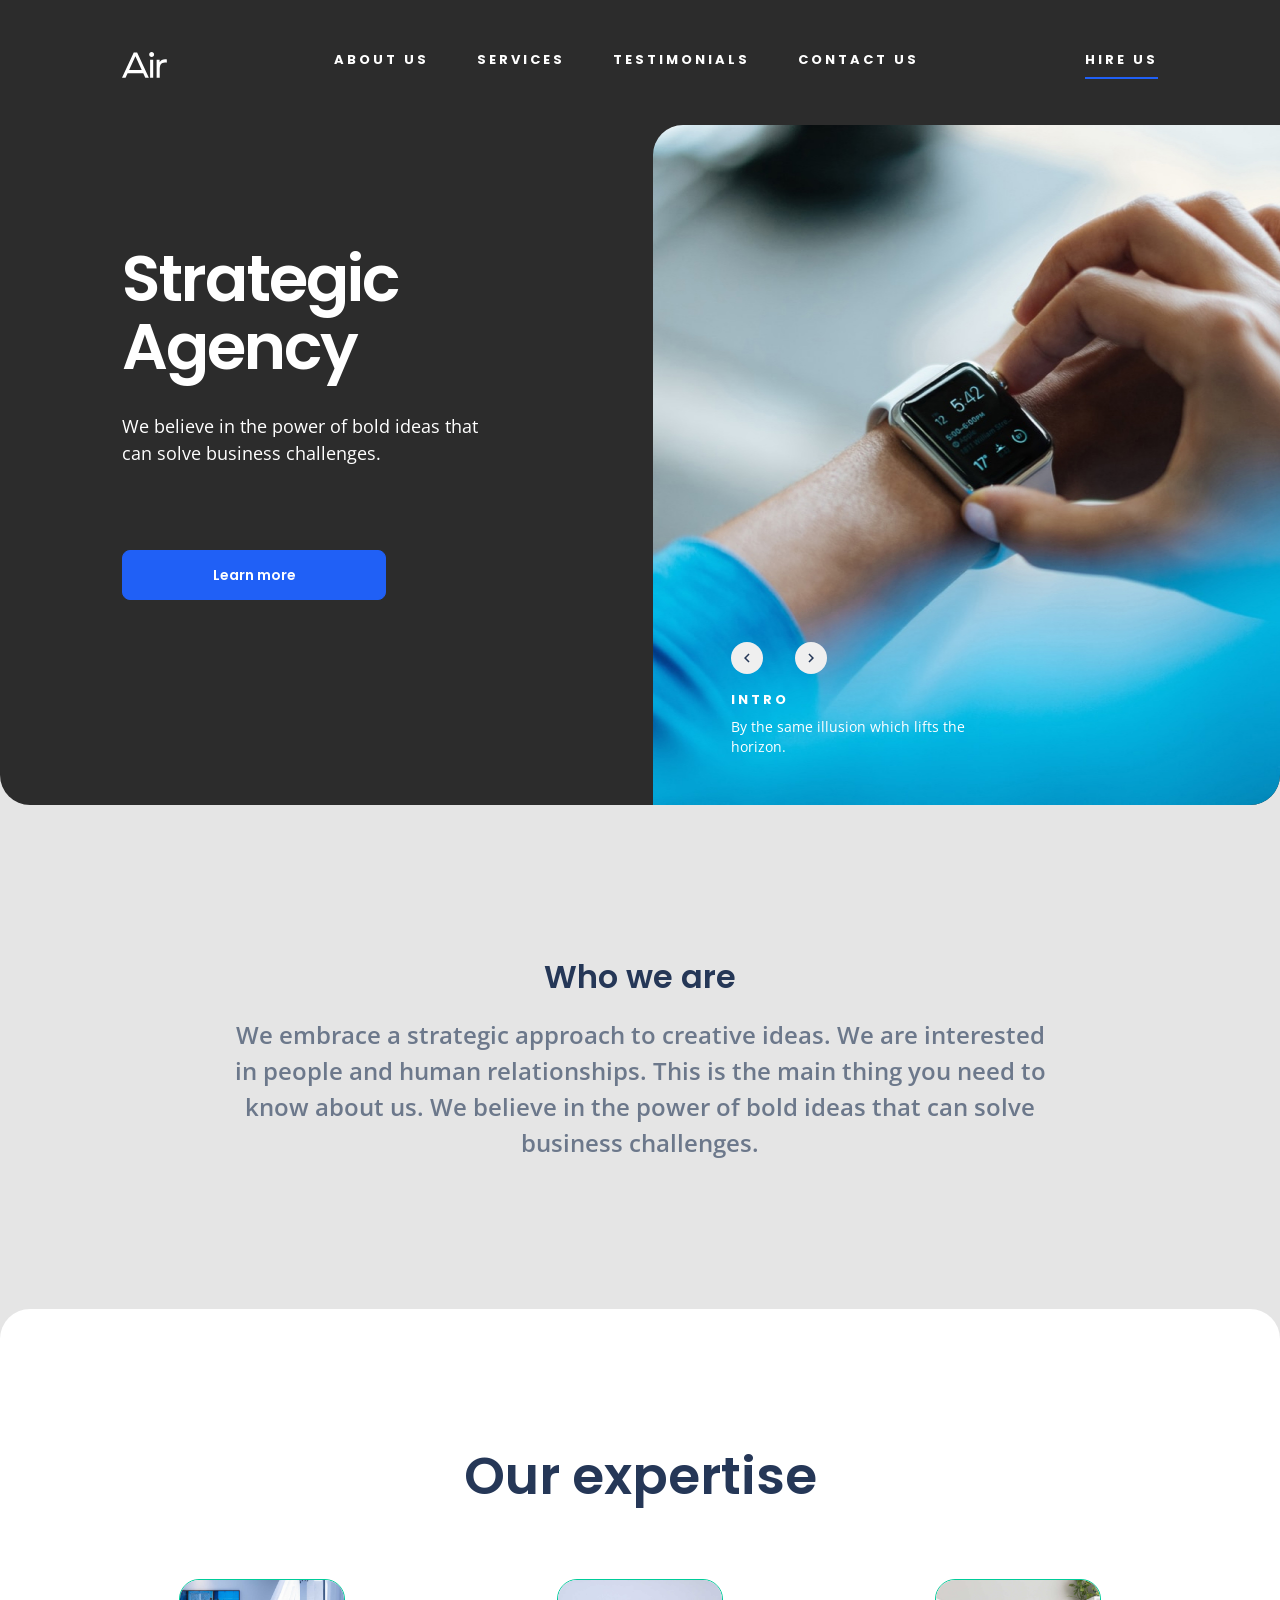
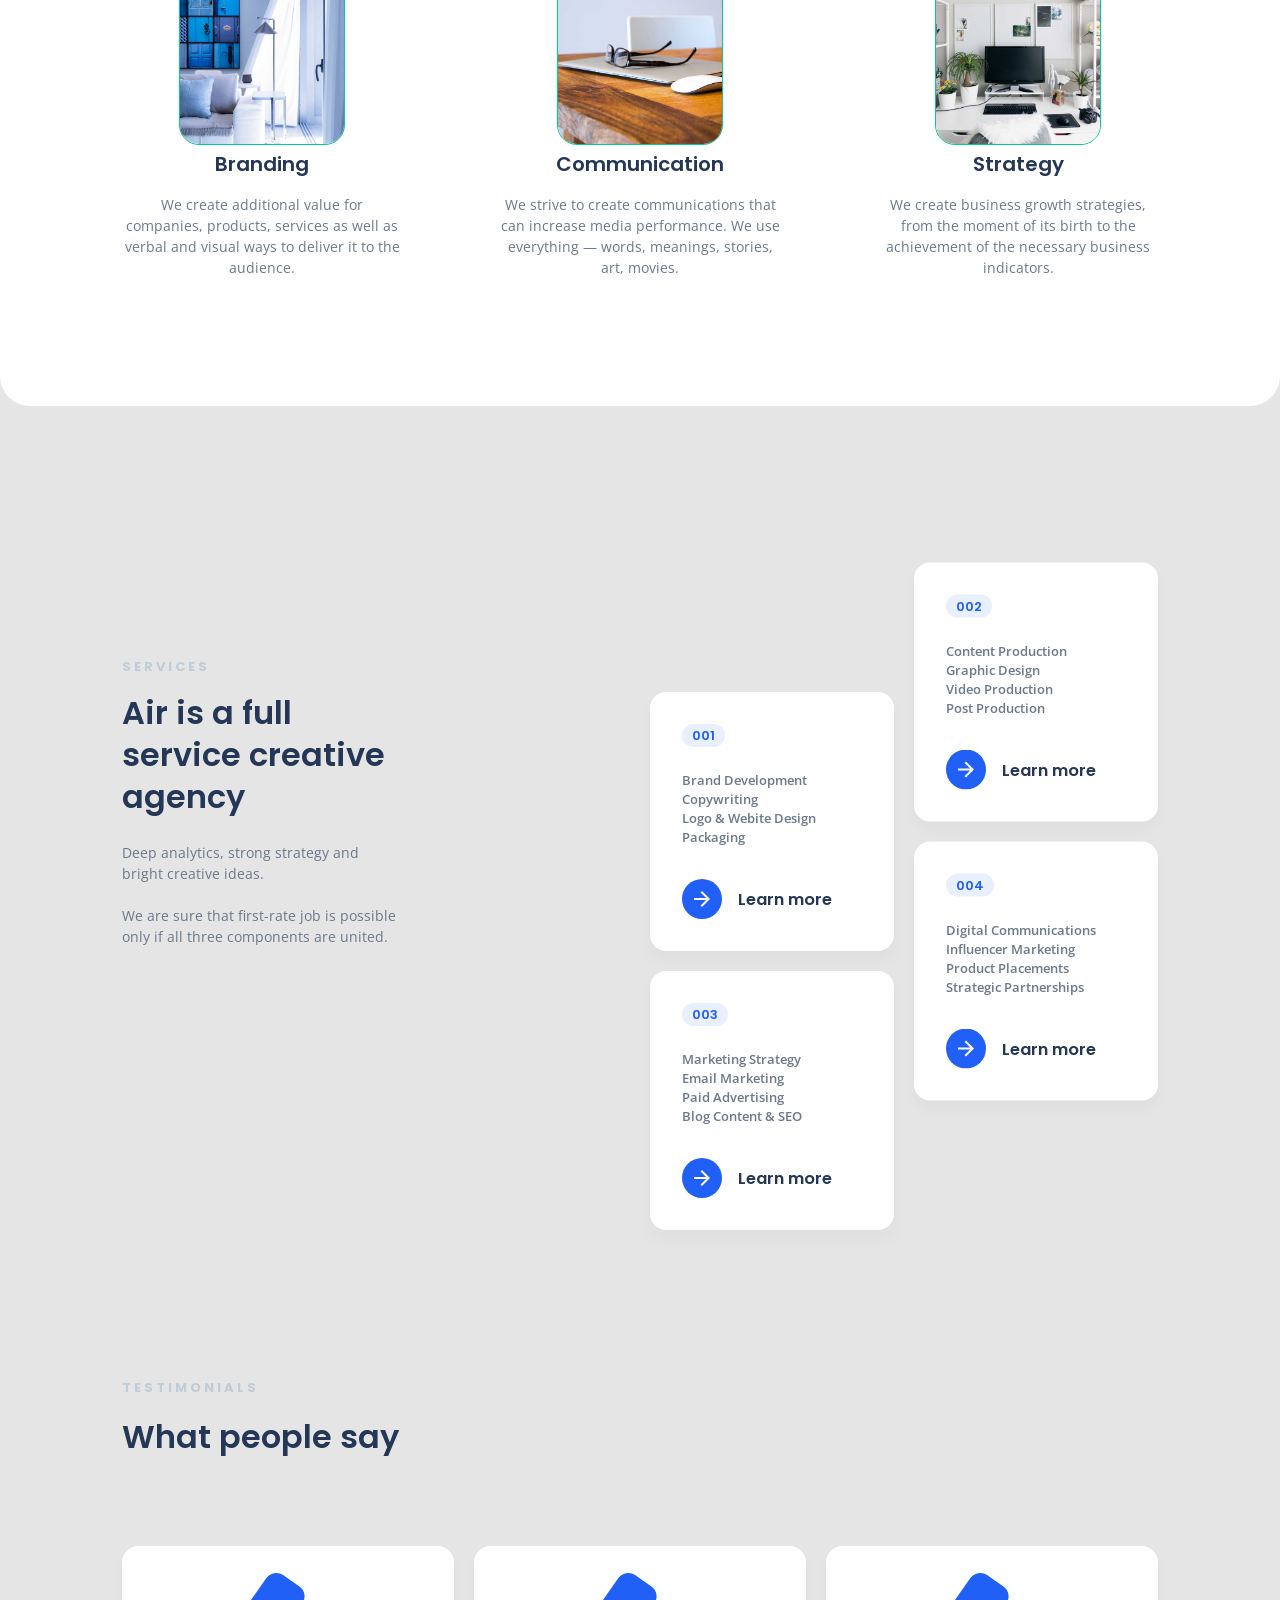
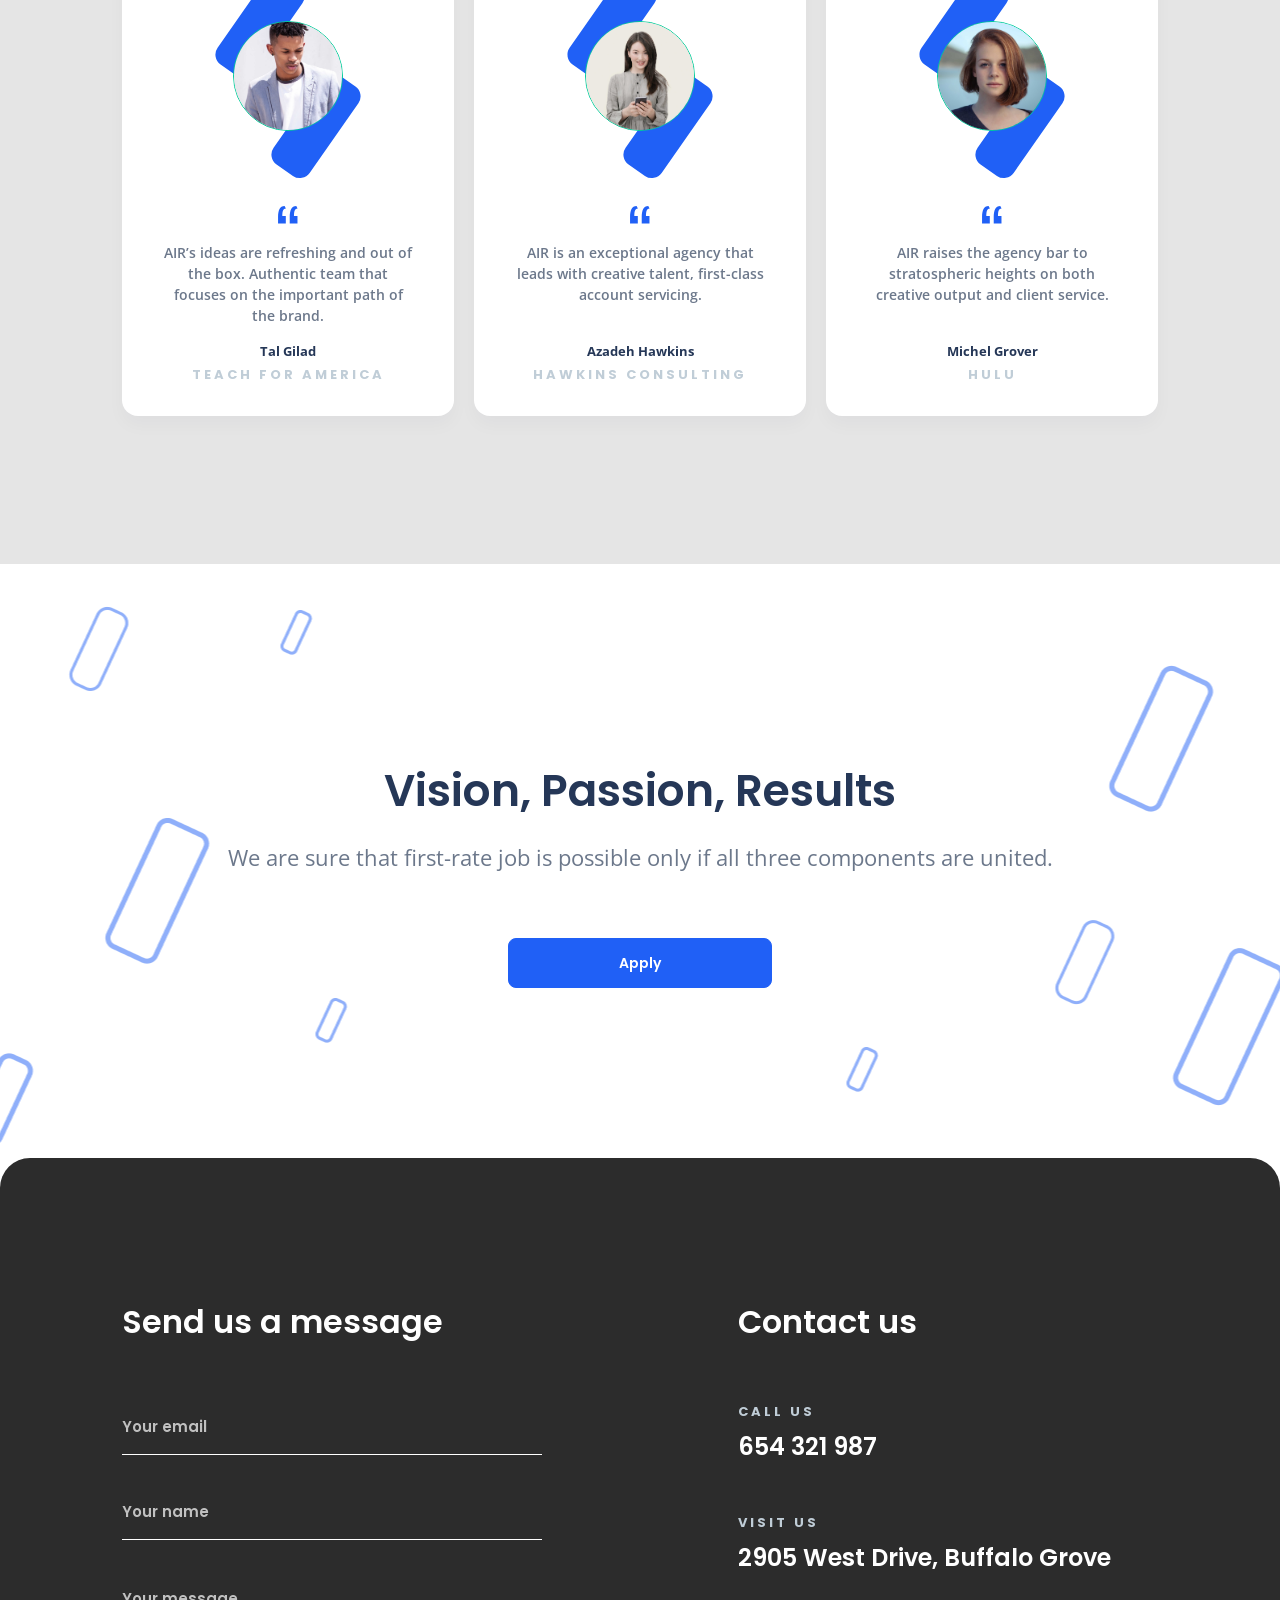
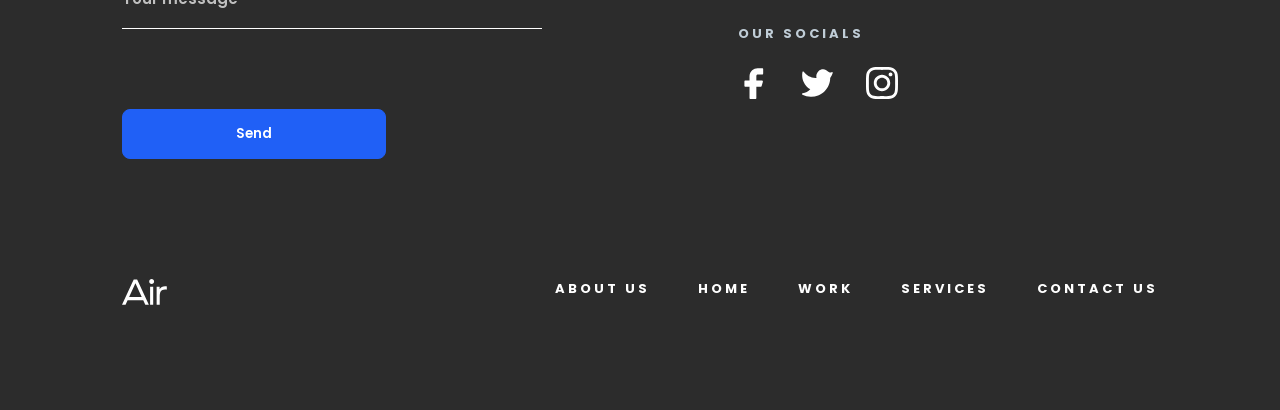
<file: index.html>
<!DOCTYPE html><html lang="en" class="page"><head><meta charset="UTF-8"><meta name="viewport" content="width=device-width, initial-scale=1.0"><title>| Air</title><link rel="icon" type="image/x-icon" href="favicon.0d57dc94.svg"><link rel="preconnect" href="https://fonts.googleapis.com"><link rel="preconnect" href="https://fonts.gstatic.com"><link href="https://fonts.googleapis.com/css2?family=Open+Sans:wght@400;600&family=Poppins:wght@600&display=swap" rel="stylesheet"><link rel="stylesheet" href="main.ac91b844.css"></head><body class="page__body"> <header class="page__section header"> <div class="header__content"> <div class="container"> <div class="top-actions"> <div class="header__logo-menu"> <a href="#" class="logo"> <img src="Air.71e8cf13.svg" alt="Air" class="logo__img"> </a> <a href="#menu" class="icon icon--menu" id="open-menu"> <img src="Menu.c9751221.svg" alt="Menu"> </a> </div> <nav class="nav nav--switcher"> <ul class="nav__list"> <li class="nav__item"><a href="#about-us" class="nav__link featured-text">About us</a></li> <li class="nav__item"><a href="#services" class="nav__link featured-text">Services</a></li> <li class="nav__item"><a href="#testimonials" class="nav__link featured-text">Testimonials</a></li> <li class="nav__item"><a href="#contact-us" class="nav__link featured-text">Contact us</a></li> </ul> </nav> <a href="#contact-us" class="header__hire-us featured-text">Hire us</a> </div> <div class="grid grid--convert"> <div class="grid__item grid__item--tablet-1-6 grid__item--desktop-1-4"> <h1 class="header__title">Strategic Agency</h1> <p class="header__text"> We believe in the power of bold ideas that can solve business challenges. </p> <a href="#expertise" class="button header__button">Learn more</a> </div> </div> </div> </div> <div class="slider header__slider"> <div class="slider__wrap"> <div class="slider__slide slider__slide1"> <div class="slider__content"> </div> </div> <div class="slider__slide slider__slide2"> <div class="slider__content"> </div> </div> <div class="slider__slide slider__slide3"> <div class="slider__content"> </div> </div> </div> <div class="slider__container"> <div class="slider__buttons"> <button class="slider__button slider__button--left"> </button> <button class="slider__button slider__button--right"> </button> </div> <div class="slider__info"> <h2 class="slider__title featured-text">Intro</h2> <p class="slider__text">By the same illusion which lifts the <br> horizon. </p> </div> </div> </div> </header> <nav class="page__menu menu" id="menu"> <div class="container"> <div class="menu__content"> <div class="menu__logo-cross"> <a href="" class="logo"> <img src="Air.71e8cf13.svg" alt="Air" class="logo__img"> </a> <a href="#" class="icon icon--cross" id="close-menu"> <img src="cross.79c3131f.svg" alt="close menu"> </a> </div> <ul class="menu__list"> <li class="menu__item"><a href="#about-us" class="menu__link featured-text">About us</a></li> <li class="menu__item"><a href="#services" class="menu__link featured-text">Services</a></li> <li class="menu__item"><a href="#testimonials" class="menu__link featured-text">Testimonials</a></li> <li class="menu__item"><a href="#contact-us" class="menu__link featured-text">Contuct us</a></li> </ul> </div> </div> </nav> <main> <section class="page__section about" id="about-us"> <div class="container container--modified"> <div class="about"> <h2 class="about__title"> Who we are </h2> <p class="about__paragraph"> We embrace a strategic approach to creative ideas. We are interested in people and human relationships. This is the main thing you need to know about us. We believe in the power of bold ideas that can solve business challenges. </p> </div> </div> </section> <section class="page__section expertise" id="expertise"> <div class="container"> <h2 class="expertise__title">Our expertise</h2> <div class="expertise__items"> <div class="expertise__item"> <div class="expertise__img-container"> <img src="what-we-do-1.16002575.jpg" alt="Communication" class="expertise__image"> </div> <h3 class="expertise__subtitle"> Branding </h3> <p class="expertise__text"> We create additional value for companies, products, services as well as verbal and visual ways to deliver it to the audience. </p> </div> <div class="expertise__item"> <div class="expertise__img-container"> <img src="what-we-do-2.0411a9be.jpg" alt="Communication" class="expertise__image"> </div> <h3 class="expertise__subtitle"> Communication </h3> <p class="expertise__text"> We strive to create communications that can increase media performance. We use everything — words, meanings, stories, art, movies. </p> </div> <div class="expertise__item"> <div class="expertise__img-container"> <img src="what-we-do-3.74f15f36.jpg" alt="Strategy" class="expertise__image"> </div> <h3 class="expertise__subtitle"> Strategy </h3> <p class="expertise__text"> We create business growth strategies, from the moment of its birth to the achievement of the necessary business indicators. </p> </div> </div> </div> </section> <section class="page__section services" id="services"> <div class="container"> <h3 class="services__title featured-text">Services</h3> <div class="grid grid--convert"> <div class="grid__item grid__item--tablet-1-3 grid__item--laptop-1-4"> <h2 class="services__subtitle">Air is a full service creative agency</h2> <p class="services__text"> Deep analytics, strong strategy and bright creative ideas. <br> <br> We are sure that first-rate job is possible only if all three components are united. </p> </div> <div class="grid__item grid__item--tablet-1-3 grid__item--laptop-7-9"> <div class="services__item"> <h3 class="services__item-number">001</h3> <p class="services__item-content"> Brand Development <br> Copywriting <br> Logo & Webite Design <br> Packaging </p> <a href="#expertise" class="services__link"> <img class="services__link-img" src="Arrow.c7facf36.svg" alt="button"> <h3 class="services__link-text">Learn more</h3> </a> </div> </div> <div class="grid__item grid__item--tablet-4-6 grid__item--laptop-10-12"> <div class="services__item services__item--move"> <h3 class="services__item-number">002</h3> <p class="services__item-content"> Сontent Production <br> Graphic Design <br> Video Production <br> Post Production </p> <a href="#expertise" class="services__link"> <img class="services__link-img" src="Arrow.c7facf36.svg" alt="button"> <h3 class="services__link-text">Learn more</h3> </a> </div> </div> <div class="grid__item grid__item--tablet-1-3 grid__item--laptop-7-9"> <div class="services__item"> <h3 class="services__item-number">003</h3> <p class="services__item-content"> Marketing Strategy <br> Email Marketing <br> Paid Advertising <br> Blog Content & SEO </p> <a href="#expertise" class="services__link"> <img class="services__link-img" src="Arrow.c7facf36.svg" alt="button"> <h3 class="services__link-text">Learn more</h3> </a> </div> </div> <div class="grid__item grid__item--tablet-4-6 grid__item--laptop-10-12"> <div class="services__item services__item--move"> <h3 class="services__item-number">004</h3> <p class="services__item-content"> Digital Communications <br> Influencer Marketing <br> Product Placements <br> Strategic Partnerships </p> <a href="#expertise" class="services__link"> <img class="services__link-img" src="Arrow.c7facf36.svg" alt="button"> <h3 class="services__link-text">Learn more</h3> </a> </div> </div> </div> </div> </section> <section class="page__section testimonials" id="testimonials"> <div class="container"> <h3 class="testimonials__title featured-text">Testimonials</h3> <h2 class="testimonials__subtitle">What people say</h2> <div class="testimonials__content grid grid--convert"> <div class="testimonials__card grid__item grid__item--tablet-1-6 grid__item--laptop-1-4"> <div class="testimonials__photo-container"> <img class="testimonials__photo" src="testimonial-ava-1.6f1fe778.jpg" alt="Tal Gilad"> </div> <p class="testimonials__about"> AIR’s ideas are refreshing and out of the box. Authentic team that focuses on the important path of the brand. </p> <h4 class="testimonials__name">Tal Gilad</h4> <h3 class="testimonials__role featured-text">Teach for America</h3> </div> <div class="testimonials__card grid__item grid__item--tablet-1-6 grid__item--laptop-5-8"> <div class="testimonials__photo-container"> <img class="testimonials__photo" src="testimonial-ava-2.7495f7c3.jpg" alt="Azadeh Hawkins"> </div> <div class="testimonials__icon"></div> <p class="testimonials__about"> AIR is an exceptional agency that leads with creative talent, first-class account servicing. </p> <h4 class="testimonials__name">Azadeh Hawkins</h4> <h3 class="testimonials__role featured-text">Hawkins Consulting</h3> </div> <div class="testimonials__card grid__item grid__item--tablet-1-6 grid__item--laptop-9-12"> <div class="testimonials__photo-container"> <img class="testimonials__photo" src="testimonial-ava-3.cd95efc1.jpg" alt="Michel Grover"> </div> <div class="testimonials__icon"></div> <p class="testimonials__about"> AIR raises the agency bar to stratospheric heights on both creative output and client service. </p> <h4 class="testimonials__name">Michel Grover</h4> <h3 class="testimonials__role featured-text">Hulu</h3> </div> </div> </div> </section> <section class="page__section page__section--hidden vision"> <div class="container vision__container"> <h2 class="vision__title">Vision, Passion, Results</h2> <p class="vision__text">We are sure that first-rate job is possible only if all three components are united. </p> <a href="#contact-us" class="button">Apply</a> </div> </section> <section class="contact-us" id="contact-us"> <div class="container"> <div class="grid grid--convert"> <div class="contact-us__container grid__item--tablet-1-6 grid__item--laptop-1-5"> <h2 class="contact-us__title">Send us a message</h2> <form action="post" class="contact-us__form" id="form"> <input class="contact-us__input" type="email" placeholder="Your email" required> <input class="contact-us__input" type="text" placeholder="Your name" required> <textarea class="contact-us__input contact-us__textarea" name="message-us" placeholder="Your message" required></textarea> <button type="submit" class="button">Send</button> </form> </div> <div class="grid__item--tablet-1-6 grid__item--laptop-8-12"> <h2 class="contact-us__title">Contact us</h2> <h3 class="contact-us__subtitle featured-text">Call us</h3> <a href="tel: 654 321 987" class="contact-us__text">654 321 987</a> <h3 class="contact-us__subtitle featured-text">Visit us</h3> <a href="https://goo.gl/maps/euNDomKjLrt1MSAVA" class="contact-us__text" target="_blank" rel="noopener"> 2905 West Drive, Buffalo Grove </a> <h3 class="contact-us__subtitle featured-text">Our socials</h3> <div class="contact-us__socials-container"> <a href="https://www.facebook.com/" class="contact-us__icon-link" target="_blank" rel="noopener"> <img class="contact-us__icon" src="facebook.2b0fc59d.svg" alt="facebook"> </a> <a href="https://twitter.com/" class="contact-us__icon-link" target="_blank" rel="noopener"> <img class="contact-us__icon" src="twitter.bb3197e1.svg" alt="twitter"> </a> <a href="https://www.instagram.com/" class="contact-us__icon-link" target="_blank" rel="noopener"> <img class="contact-us__icon" src="instagram.35447316.svg" alt="instagram"> </a> </div> </div> </div> </div> </section> </main> <footer class="footer"> <div class="container"> <div class="footer__content"> <a href="#" class="logo footer__logo"> <img src="Air.71e8cf13.svg" alt="Air" class="logo__img"> </a> <nav class="nav"> <ul class="nav__list"> <li class="nav__item"> <a href="#about-us" class="nav__link featured-text"> About us </a> </li> <li class="nav__item"> <a href="#" class="nav__link featured-text"> Home </a> </li> <li class="nav__item"> <a href="#" class="nav__link featured-text"> Work </a> </li> <li class="nav__item"> <a href="#services" class="nav__link featured-text"> Services </a> </li> <li class="nav__item"> <a href="#contact-us" class="nav__link featured-text"> Contact us </a> </li> </ul> </nav> </div> </div> </footer> <script type="text/javascript" src="script.c92775f9.js"></script> </body></html>
</file>
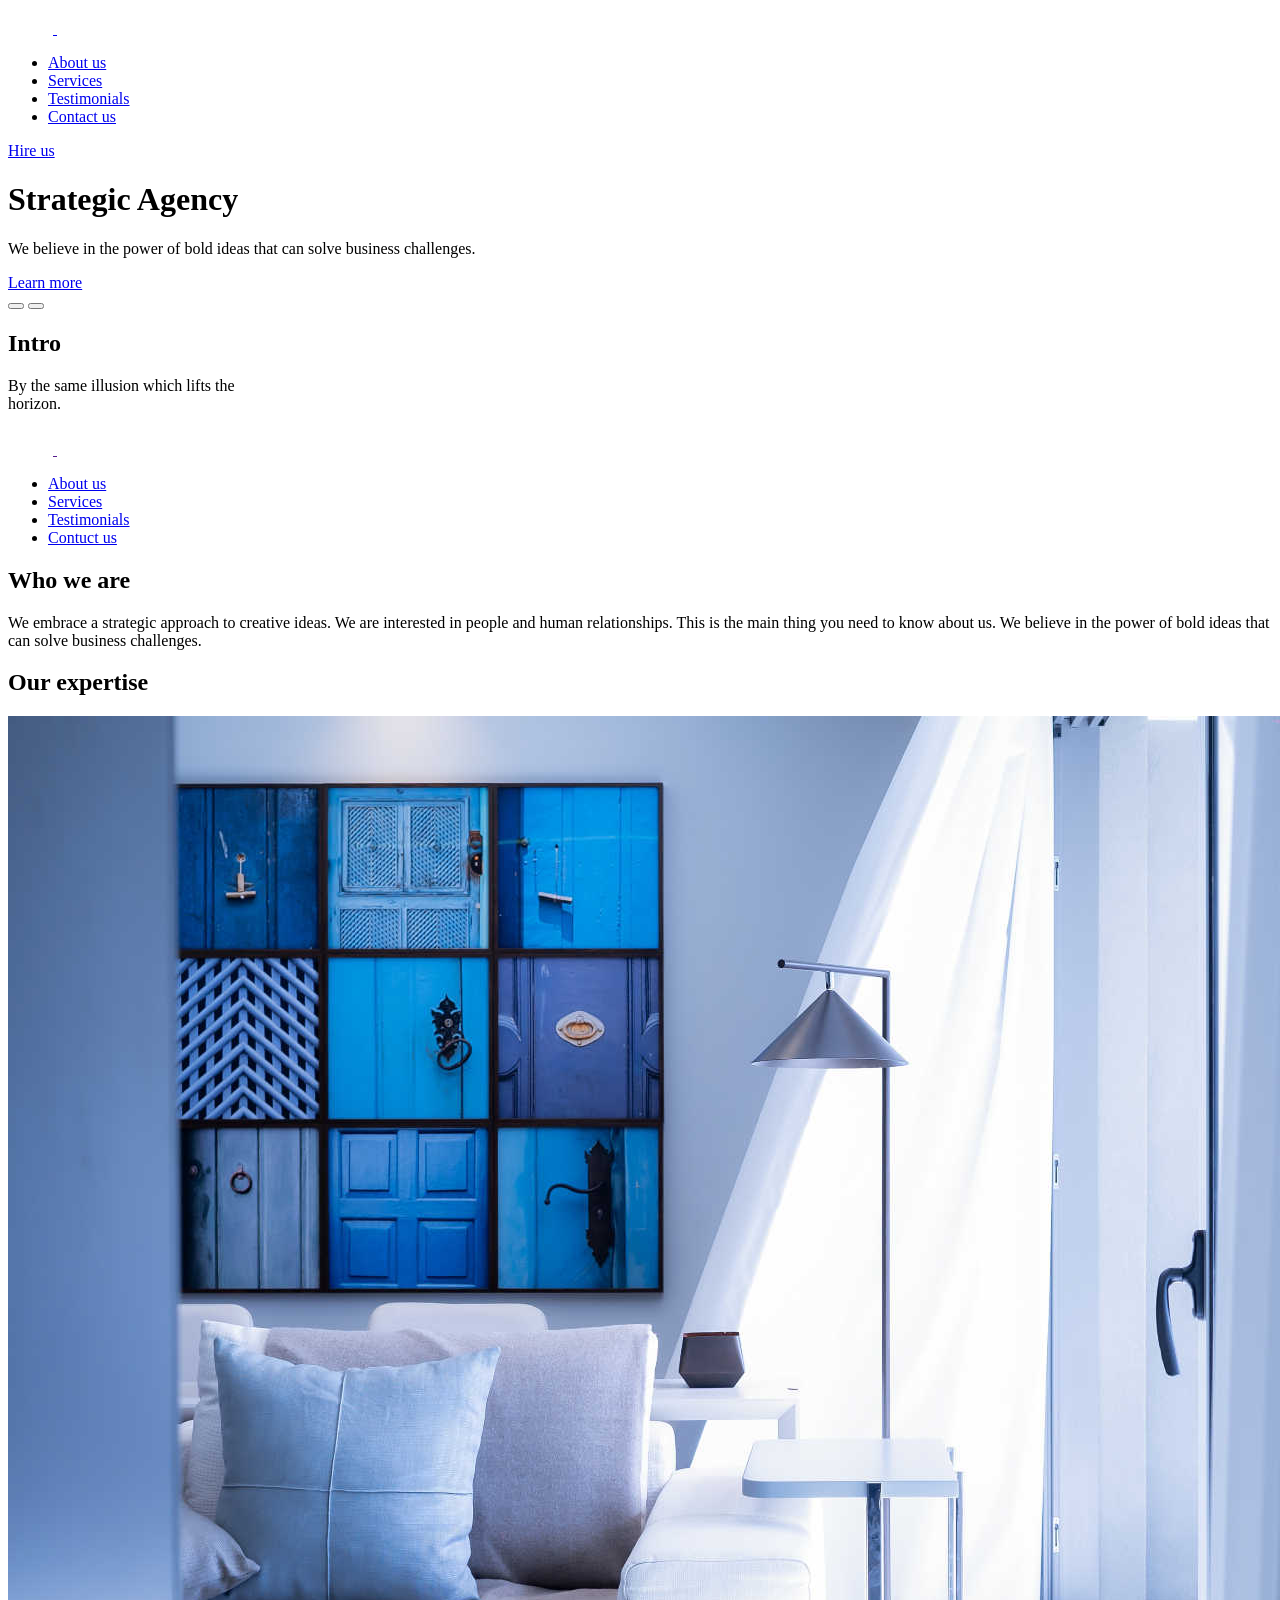
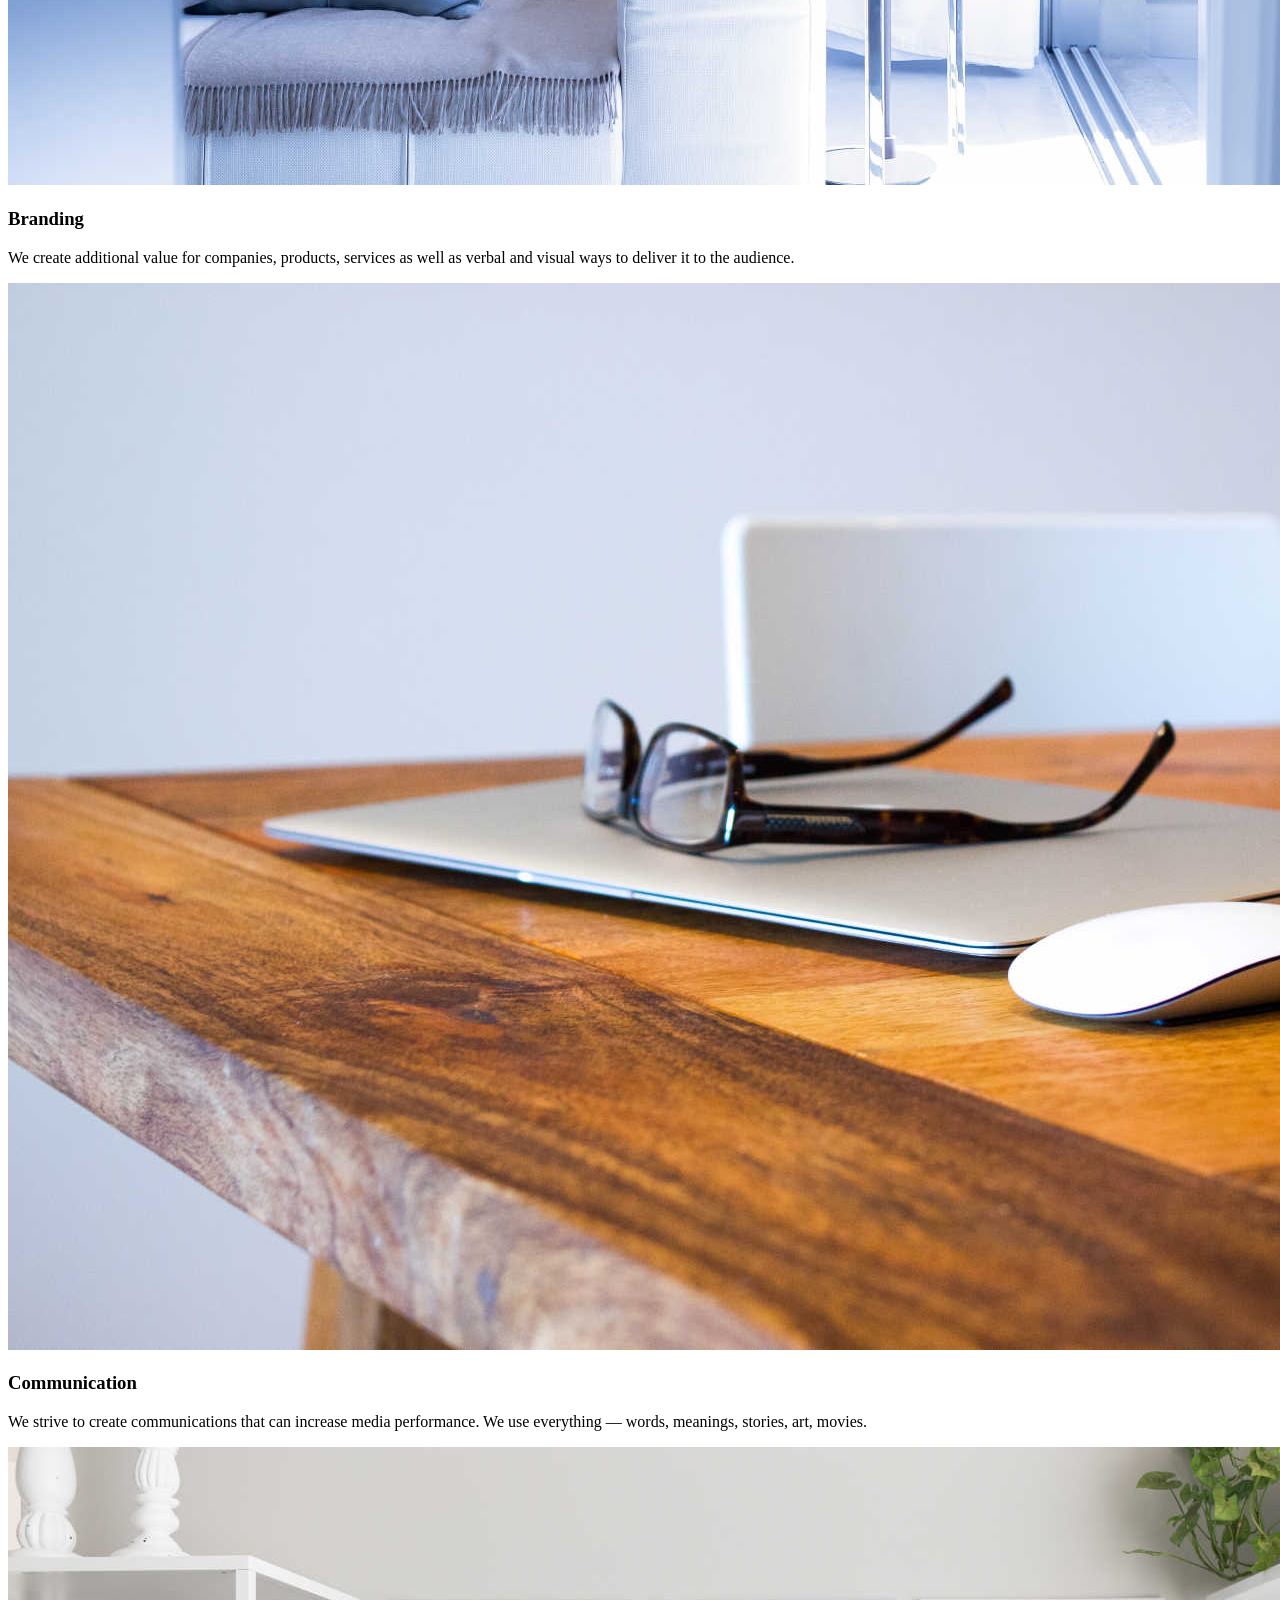
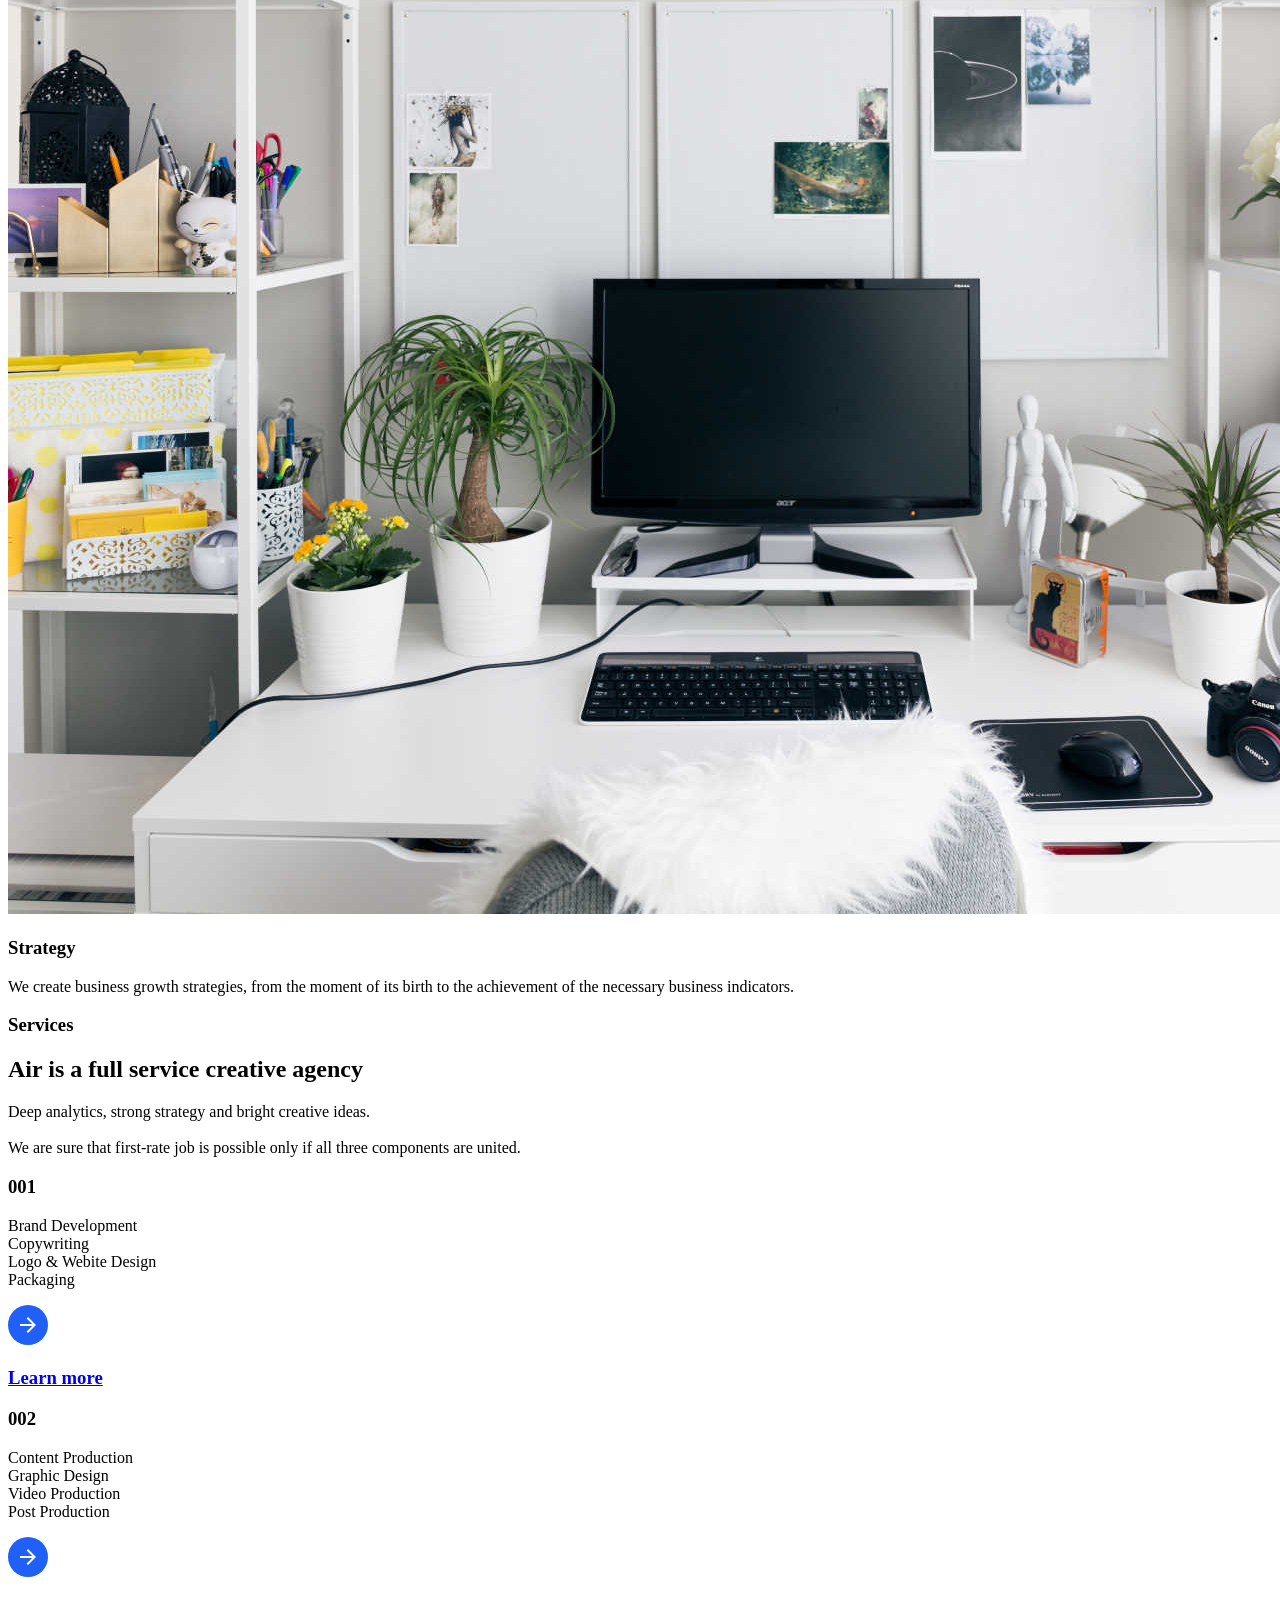
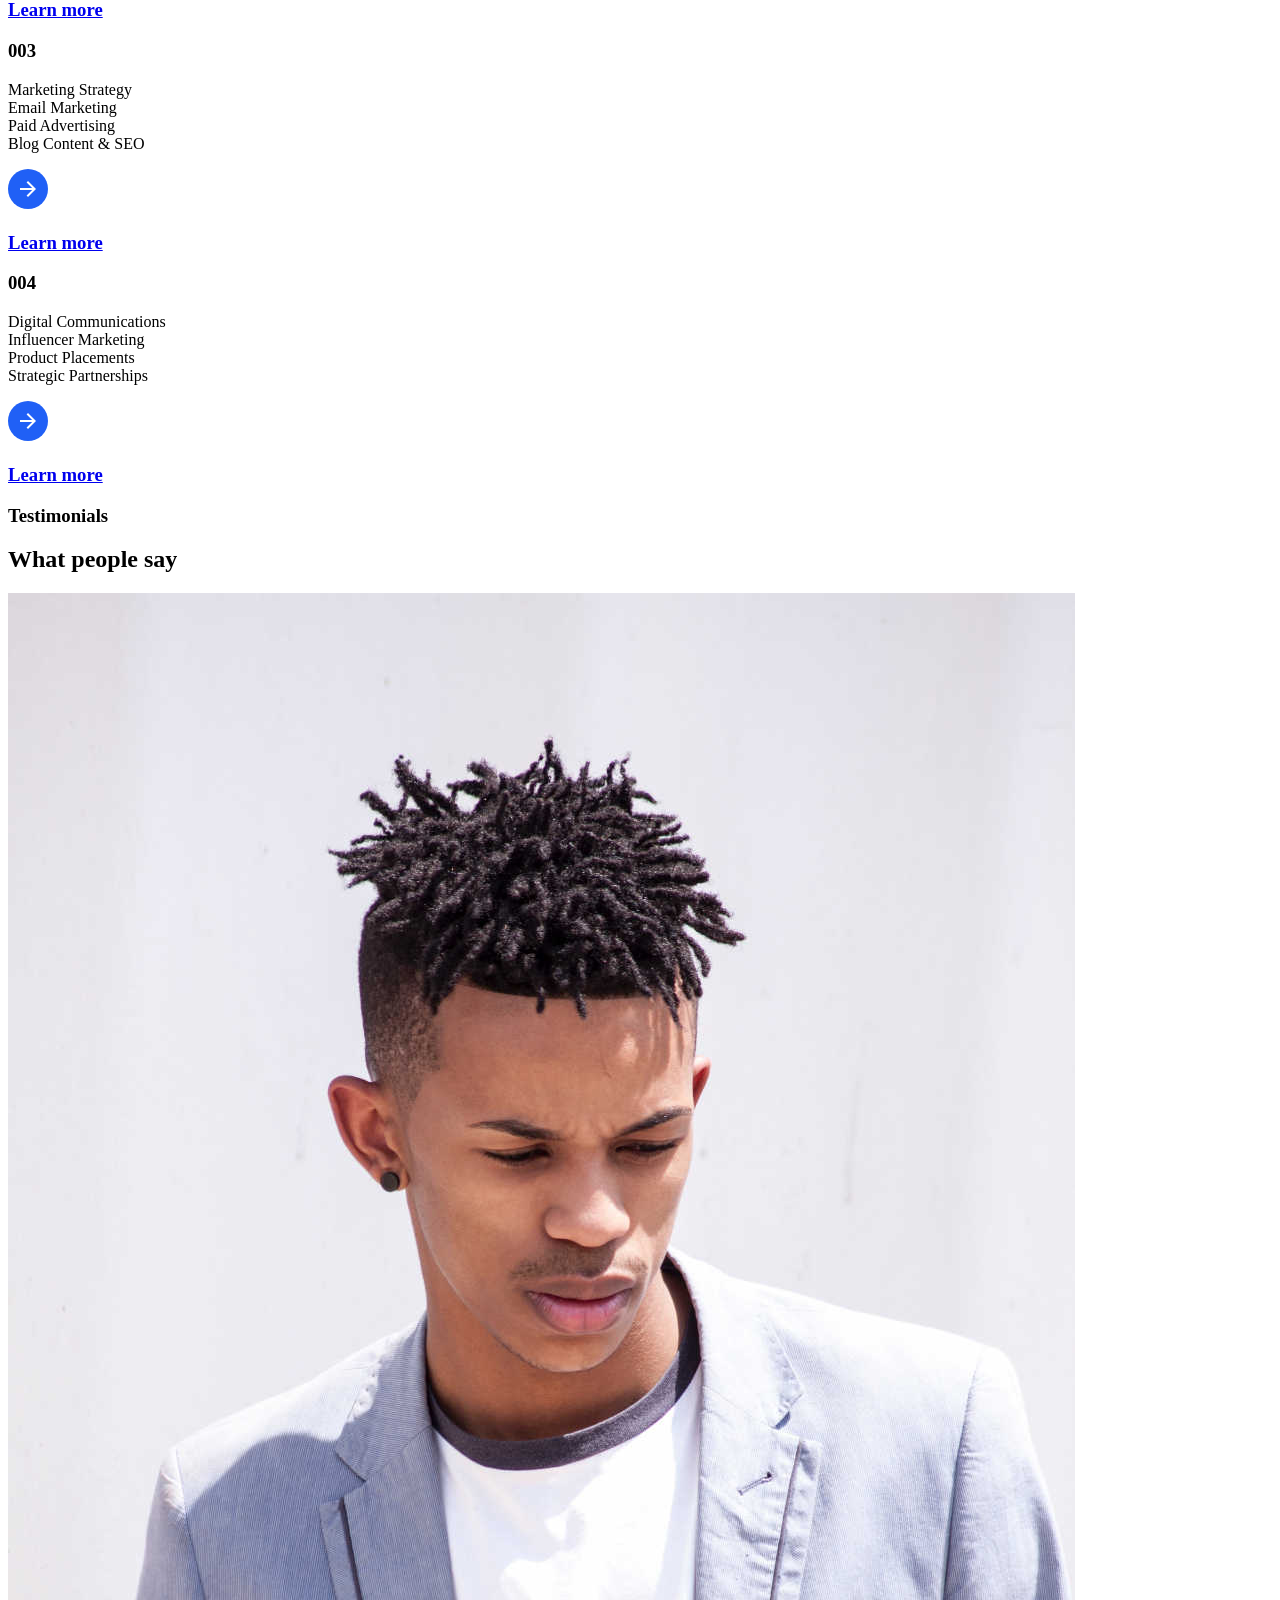
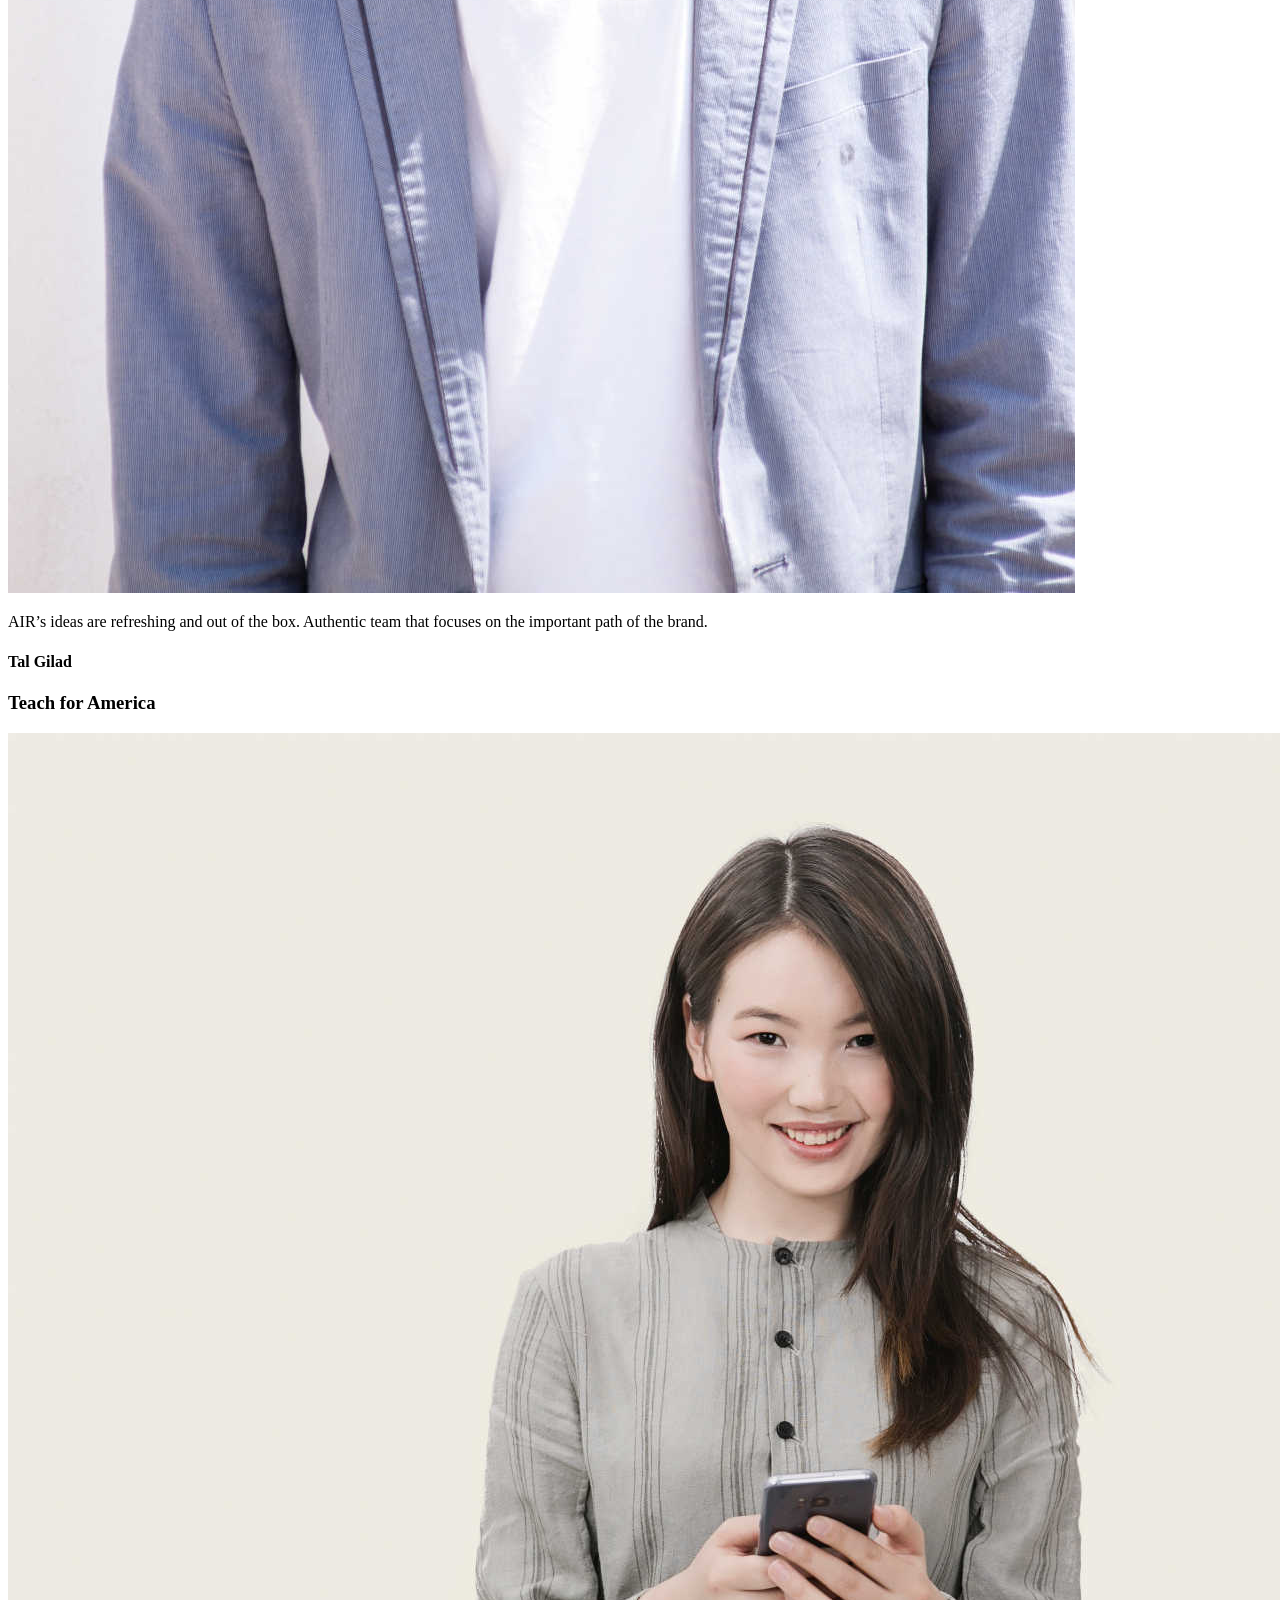
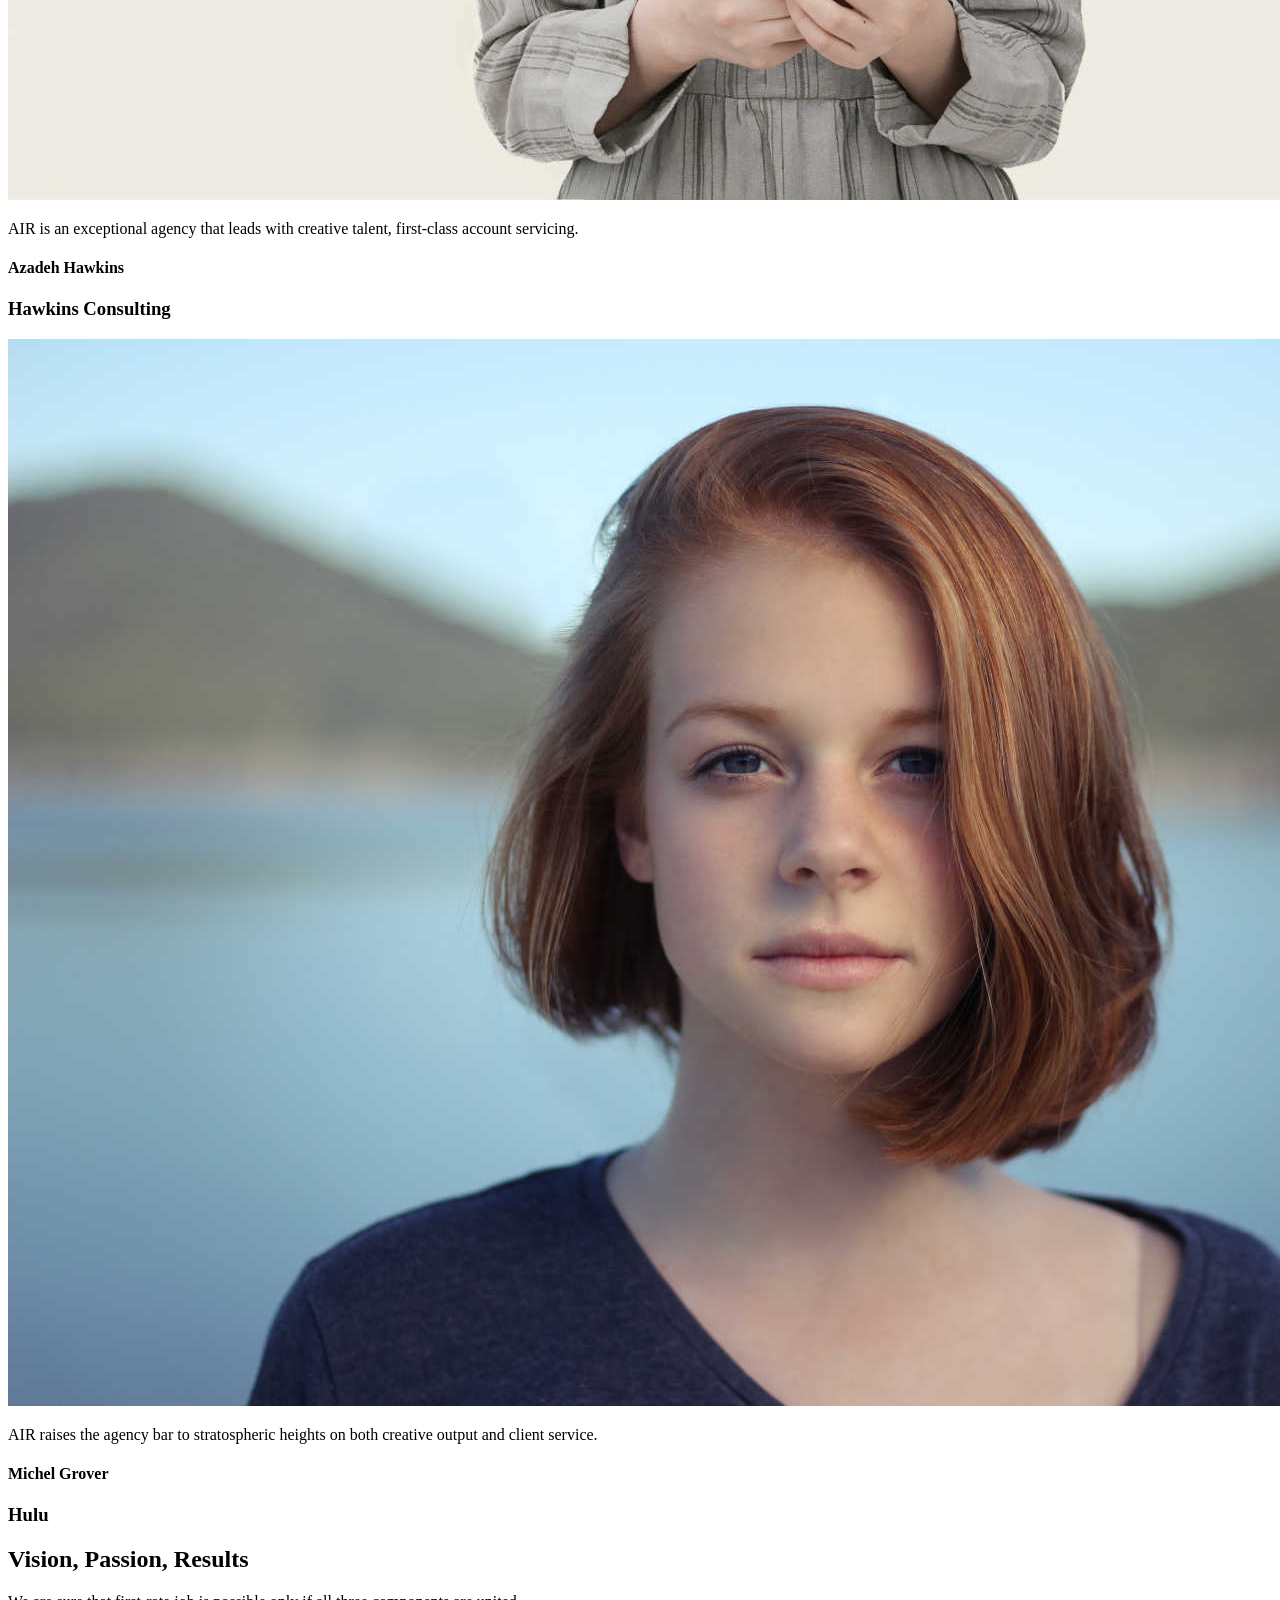
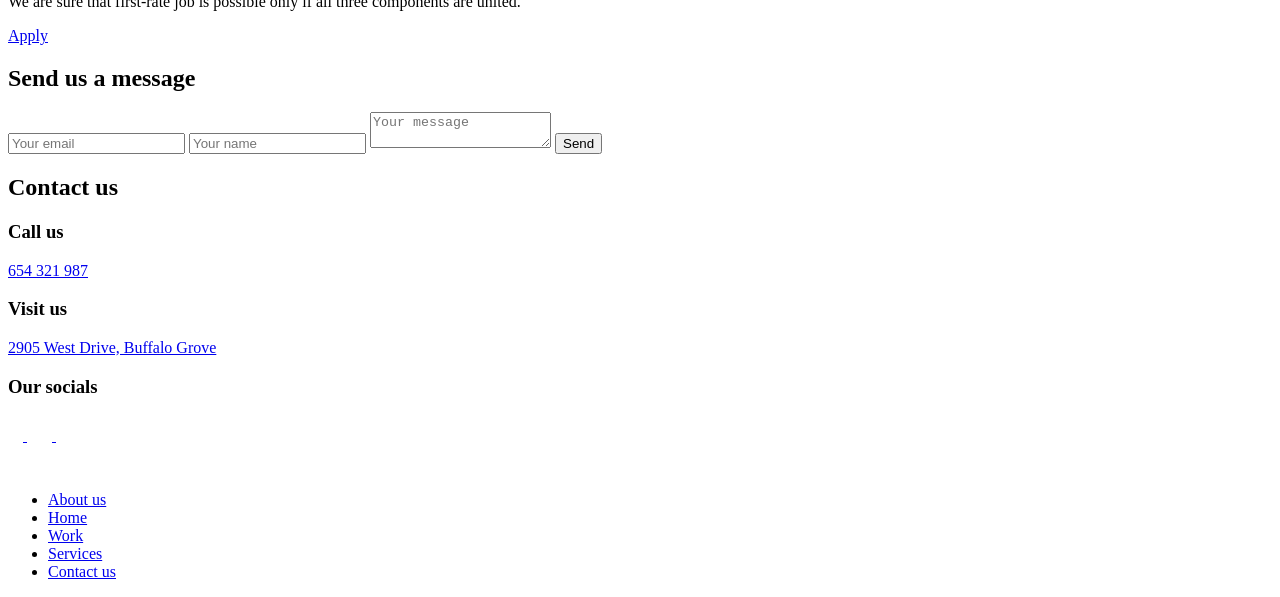
<file: src/index.html>
<!DOCTYPE html>
<html lang="en" class="page">
  <head>
    <meta charset="UTF-8">
    <meta name="viewport" content="width=device-width, initial-scale=1.0">
    <title>| Air</title>
    <link rel="icon" type="image/x-icon"
      href="images/favicon.svg">
    <link rel="preconnect" href="https://fonts.googleapis.com">
    <link rel="preconnect" href="https://fonts.gstatic.com">
    <link href="https://fonts.googleapis.com/css2?family=Open+Sans:wght@400;600&family=Poppins:wght@600&display=swap"
      rel="stylesheet">
    <link rel="stylesheet" href="./styles/main.scss">
  </head>
  <body class="page__body">
    <header class="page__section header">

      <div class=" header__content">
        <div class="container">
          <div class="top-actions">
            <div class="header__logo-menu">
              <a href="#" class="logo">
                <img src="./images/logo/Air.svg" alt="Air"
                  class="logo__img"
                >
              </a>
              <a href="#menu" class="icon icon--menu"
                id="open-menu"
              >
                <img src="images/logo/Menu.svg" alt="Menu">
              </a>
            </div>

            <nav class="nav nav--switcher">
              <ul class="nav__list">
                <li class="nav__item"><a href="#about-us" class="nav__link featured-text">About us</a></li>
                <li class="nav__item"><a href="#services" class="nav__link featured-text">Services</a></li>
                <li class="nav__item"><a href="#testimonials" class="nav__link featured-text">Testimonials</a></li>
                <li class="nav__item"><a href="#contact-us" class="nav__link featured-text">Contact us</a></li>
              </ul>
            </nav>

            <a href="#contact-us" class="header__hire-us featured-text">Hire us</a>
          </div>

          <div class="grid grid--convert">
            <div class="grid__item grid__item--tablet-1-6 grid__item--desktop-1-4">
              <h1 class="header__title">Strategic Agency</h1>

              <p class="header__text">
                We believe in the power of bold ideas that can solve business challenges.
              </p>

              <a href="#expertise" class="button header__button">Learn more</a>
            </div>
          </div>
        </div>
      </div>

      <div class="slider header__slider">
        <div class="slider__wrap">
          <div class="slider__slide slider__slide1">
            <div class="slider__content">
            </div>
          </div>
          <div class="slider__slide slider__slide2">
            <div class="slider__content">
            </div>
          </div>
          <div class="slider__slide slider__slide3">
            <div class="slider__content">
            </div>
          </div>
        </div>
        <div class="slider__container">
          <div class="slider__buttons">
            <button class="slider__button slider__button--left">
            </button>
            <button class="slider__button slider__button--right">
            </button>
          </div>

          <div class="slider__info">
            <h2 class="slider__title featured-text">Intro</h2>
            <p class="slider__text">By the same illusion which lifts the
              <br>
              horizon.
            </p>
          </div>
        </div>
      </div>

    </header>

    <nav class="page__menu menu" id="menu">
      <div class="container">
        <div class="menu__content">
          <div class="menu__logo-cross">
            <a href="" class="logo">
              <img src="./images/logo/Air.svg" alt="Air"
                class="logo__img"
              >
            </a>
            <a href="#" class="icon icon--cross"
              id="close-menu"
            >
              <img src="images/logo/cross.svg" alt="close menu">
            </a>
          </div>

          <ul class="menu__list">
            <li class="menu__item"><a href="#about-us" class="menu__link featured-text">About us</a></li>
            <li class="menu__item"><a href="#services" class="menu__link featured-text">Services</a></li>
            <li class="menu__item"><a href="#testimonials" class="menu__link featured-text">Testimonials</a></li>
            <li class="menu__item"><a href="#contact-us" class="menu__link featured-text">Contuct us</a></li>
          </ul>
        </div>
      </div>
    </nav>

    <main>
      <section class="page__section about" id="about-us">
        <div class="container container--modified">
          <div class="about">
            <h2 class="about__title">
              Who we are
            </h2>
            <p class="about__paragraph">
              We embrace a strategic approach to creative ideas. We are interested in people and human relationships.
              This is the main thing you need to know about us. We believe in the power of bold ideas that can solve
              business challenges.
            </p>
          </div>
        </div>
      </section>

      <section class="page__section expertise" id="expertise">
        <div class="container">
          <h2 class="expertise__title">Our expertise</h2>
          <div class="expertise__items">
            <div class="expertise__item">
              <div class="expertise__img-container">
                <img src="images/what-we-do/what-we-do-1.jpg" alt="Communication"
                  class="expertise__image"
                >
              </div>
              <h3 class="expertise__subtitle">
                Branding
              </h3>
              <p class="expertise__text">
                We create additional value for companies, products, services as well as verbal and visual ways to
                deliver it to the audience.
              </p>
            </div>

            <div class="expertise__item">
              <div class="expertise__img-container">
                <img src="images/what-we-do/what-we-do-2.jpg" alt="Communication"
                  class="expertise__image"
                >
              </div>
              <h3 class="expertise__subtitle">
                Communication
              </h3>
              <p class="expertise__text">
                We strive to create communications that can increase media performance. We use everything — words,
                meanings, stories, art, movies.
              </p>
            </div>

            <div class="expertise__item">
              <div class="expertise__img-container">
                <img src="images/what-we-do/what-we-do-3.jpg" alt="Strategy"
                  class="expertise__image"
                >
              </div>
              <h3 class="expertise__subtitle">
                Strategy
              </h3>
              <p class="expertise__text">
                We create business growth strategies, from the moment of its birth to the achievement of the necessary
                business indicators.
              </p>
            </div>
          </div>
        </div>
      </section>

      <section class="page__section services" id="services">
        <div class="container">
          <h3 class="services__title featured-text">Services</h3>
          <div class="grid grid--convert">
            <div class="grid__item grid__item--tablet-1-3 grid__item--laptop-1-4">
              <h2 class="services__subtitle">Air is a full service creative agency</h2>
              <p class="services__text">
                Deep analytics, strong strategy and bright creative ideas.
                <br>
                <br>
                We are sure that first-rate job is possible only if all three components are united.
              </p>
            </div>

            <div class="grid__item grid__item--tablet-1-3 grid__item--laptop-7-9">
              <div class="services__item">
                <h3 class="services__item-number">001</h3>
                <p class="services__item-content">
                  Brand Development
                  <br>
                  Copywriting
                  <br>
                  Logo & Webite Design
                  <br>
                  Packaging
                </p>
                <a href="#expertise" class="services__link">
                  <img class="services__link-img" src="images/services/Arrow.svg"
                    alt="button">
                  <h3 class="services__link-text">Learn more</h3>
                </a>
              </div>
            </div>

            <div class="grid__item grid__item--tablet-4-6 grid__item--laptop-10-12">
              <div class="services__item services__item--move">
                <h3 class="services__item-number">002</h3>
                <p class="services__item-content">
                  Сontent Production
                  <br>
                  Graphic Design
                  <br>
                  Video Production
                  <br>
                  Post Production
                </p>
                <a href="#expertise" class="services__link">
                  <img class="services__link-img" src="images/services/Arrow.svg"
                    alt="button">
                  <h3 class="services__link-text">Learn more</h3>
                </a>
              </div>
            </div>

            <div class="grid__item grid__item--tablet-1-3 grid__item--laptop-7-9">
              <div class="services__item">
                <h3 class="services__item-number">003</h3>
                <p class="services__item-content">
                  Marketing Strategy
                  <br>
                  Email Marketing
                  <br>
                  Paid Advertising
                  <br>
                  Blog Content & SEO
                </p>
                <a href="#expertise" class="services__link">
                  <img class="services__link-img" src="images/services/Arrow.svg"
                    alt="button">
                  <h3 class="services__link-text">Learn more</h3>
                </a>
              </div>
            </div>


            <div class="grid__item grid__item--tablet-4-6 grid__item--laptop-10-12">
              <div class="services__item services__item--move">
                <h3 class="services__item-number">004</h3>
                <p class="services__item-content">
                  Digital Communications
                  <br>
                  Influencer Marketing
                  <br>
                  Product Placements
                  <br>
                  Strategic Partnerships
                </p>
                <a href="#expertise" class="services__link">
                  <img class="services__link-img" src="images/services/Arrow.svg"
                    alt="button">
                  <h3 class="services__link-text">Learn more</h3>
                </a>
              </div>
            </div>
          </div>
        </div>
      </section>

      <section class="page__section testimonials" id="testimonials">
        <div class="container">
          <h3 class="testimonials__title featured-text">Testimonials</h3>
          <h2 class="testimonials__subtitle">What people say</h2>

          <div class="testimonials__content grid grid--convert">
            <div class="testimonials__card grid__item grid__item--tablet-1-6 grid__item--laptop-1-4">
              <div class="testimonials__photo-container">
                <img class="testimonials__photo" src="images/testimonials/testimonial-ava-1.jpg"
                  alt="Tal Gilad"
                >
              </div>
              <p class="testimonials__about">
                AIR’s ideas are refreshing and out of the box. Authentic team that focuses
                on the important path of the brand.
              </p>
              <h4 class="testimonials__name">Tal Gilad</h4>
              <h3 class="testimonials__role featured-text">Teach for America</h3>
            </div>

            <div class="testimonials__card grid__item grid__item--tablet-1-6 grid__item--laptop-5-8">
              <div class="testimonials__photo-container">
                <img class="testimonials__photo" src="images/testimonials/testimonial-ava-2.jpg"
                  alt="Azadeh Hawkins"
                >
              </div>
              <div class="testimonials__icon"></div>
              <p class="testimonials__about">
                AIR is an exceptional agency that leads with creative talent, first-class
                account servicing.
              </p>
              <h4 class="testimonials__name">Azadeh Hawkins</h4>
              <h3 class="testimonials__role featured-text">Hawkins Consulting</h3>
            </div>

            <div class="testimonials__card grid__item grid__item--tablet-1-6 grid__item--laptop-9-12">
              <div class="testimonials__photo-container">
                <img class="testimonials__photo" src="images/testimonials/testimonial-ava-3.jpg"
                  alt="Michel Grover"
                >
              </div>
              <div class="testimonials__icon"></div>
              <p class="testimonials__about">
                AIR raises the agency bar to stratospheric heights on both creative output
                and client service.
              </p>
              <h4 class="testimonials__name">Michel Grover</h4>
              <h3 class="testimonials__role featured-text">Hulu</h3>
            </div>
          </div>
        </div>
      </section>

      <section class="page__section page__section--hidden vision ">
        <div class="container vision__container">
          <h2 class="vision__title">Vision, Passion, Results</h2>
          <p class="vision__text">We are sure that first-rate job is possible only if all three components are united.
          </p>
          <a href="#contact-us" class="button">Apply</a>
        </div>
      </section>

      <section class="contact-us" id="contact-us">
        <div class="container">
          <div class="grid grid--convert">
            <div class="contact-us__container grid__item--tablet-1-6 grid__item--laptop-1-5">
              <h2 class="contact-us__title">Send us a message</h2>
              <form action="post" class="contact-us__form"
                id="form"
              >
                <input class="contact-us__input" type="email"
                  placeholder="Your email" required>
                <input class="contact-us__input" type="text"
                  placeholder="Your name" required>
                <textarea class="contact-us__input contact-us__textarea" name="message-us"
                  placeholder="Your message" required
                ></textarea>
                <button type="submit" class="button">Send</button>
              </form>
            </div>
            <div class="grid__item--tablet-1-6 grid__item--laptop-8-12">
              <h2 class="contact-us__title">Contact us</h2>
              <h3 class="contact-us__subtitle featured-text">Call us</h3>
              <a href="tel: 654 321 987" class="contact-us__text">654 321 987</a>

              <h3 class="contact-us__subtitle featured-text">Visit us</h3>
              <a href="https://goo.gl/maps/euNDomKjLrt1MSAVA" class="contact-us__text"
                target="_blank" rel="noopener"
              >
                2905 West Drive, Buffalo Grove
              </a>

              <h3 class="contact-us__subtitle featured-text">Our socials</h3>
              <div class="contact-us__socials-container">
                <a href="https://www.facebook.com/" class="contact-us__icon-link"
                  target="_blank" rel="noopener">
                  <img class="contact-us__icon" src="images/logo/facebook.svg"
                    alt="facebook">
                </a>
                <a href="https://twitter.com/" class="contact-us__icon-link"
                  target="_blank" rel="noopener">
                  <img class="contact-us__icon" src="images/logo/twitter.svg"
                    alt="twitter">
                </a>
                <a href="https://www.instagram.com/" class="contact-us__icon-link"
                  target="_blank" rel="noopener">
                  <img class="contact-us__icon" src="images/logo/instagram.svg"
                    alt="instagram">
                </a>
              </div>
            </div>
          </div>
        </div>
      </section>
    </main>

    <footer class="footer">
      <div class="container">
        <div class="footer__content">
          <a href="#" class="logo footer__logo">
            <img src="./images/logo/Air.svg" alt="Air"
              class="logo__img"
            >
          </a>

          <nav class="nav">
            <ul class="nav__list">
              <li class="nav__item">
                <a href="#about-us" class="nav__link featured-text">
                  About us
                </a>
              </li>
              <li class="nav__item">
                <a href="#" class="nav__link featured-text">
                  Home
                </a>
              </li>
              <li class="nav__item">
                <a href="#" class="nav__link featured-text">
                  Work
                </a>
              </li>
              <li class="nav__item">
                <a href="#services" class="nav__link featured-text">
                  Services
                </a>
              </li>
              <li class="nav__item">
                <a href="#contact-us" class="nav__link featured-text">
                  Contact us
                </a>
              </li>
            </ul>
          </nav>
        </div>
      </div>
    </footer>
    <script type="text/javascript" src="script.js"></script>
  </body>
</html>
</file>
<file: main.ac91b844.css>
a,button,h1,h2,h3,input,textarea{font-family:Poppins,sans-serif;font-weight:600}input,textarea{color:#fff}h1,h2,h3,h4{color:#253757}p{color:#6c788b}@font-face{font-family:Roboto;src:url(Roboto-Regular-webfont.1b7be813.woff) format("woff");font-weight:400;font-style:normal}body,h1,h2,h3,p,ul{margin:0;padding:0}*,.featured-text{box-sizing:border-box}.featured-text{font-family:Poppins,sans-serif;font-weight:700;font-size:13px;line-height:19px;letter-spacing:3px;text-transform:uppercase}.page{font-family:Open Sans,sans-serif;font-weight:400;font-size:14px;line-height:21px;color:#6c788b;scroll-behavior:smooth}.page__body{margin:0;background-color:#e5e5e5}.page__body--no-scroll{overflow:hidden;height:100%}.page__section{margin-bottom:120px}@media (min-width:640px){.page__section{margin-bottom:148px}}@media (min-width:640px){.page__section--hidden{margin-bottom:-30px}}.page__menu{position:fixed;top:0;left:0;right:0;bottom:0;transform:translateX(-100%);transition:transform .3s}.page__menu:target{transform:translateX(0)}.header{position:relative;background-color:#2c2c2c;min-height:893px;border-radius:0 0 30px 30px}@media (min-width:1024px){.header{min-height:800px}}.header__content{padding:20px 0 0}@media (min-width:1024px){.header__content{padding-top:50px}}.header__title{max-width:280px;font-size:52px;line-height:62px;letter-spacing:-2px;margin-bottom:32px;color:#fff}@media (min-width:640px){.header__title{margin-bottom:24px;max-width:558px;font-size:64px;line-height:68px}}@media (min-width:1024px){.header__title{margin-bottom:32px;max-width:490px}}.header__text{max-width:280px;font-size:18px;line-height:27px;margin-bottom:72px;color:#fff}@media (min-width:640px){.header__text{margin-bottom:56px;max-width:362px}}@media (min-width:1024px){.header__text{margin-bottom:83px;max-width:362px}}.header__logo-menu{display:flex;gap:35px}.header__hire-us{text-decoration:none;color:#fff}.header__hire-us:after{display:block;content:"";height:2px;background-color:#2060f6;margin-top:8px}.header__hire-us:hover{color:#2060f6;transition:color .3s}.header__button{margin-bottom:48px}@media (min-width:640px){.header__button{margin-bottom:147px}}@media (min-width:1024px){.header__button{margin-bottom:205px}}.header__slider{position:absolute;bottom:0;right:0;left:0;height:390px;border-radius:30px}@media (min-width:1024px){.header__slider{height:680px;left:51%;border-radius:30px 0}}@media (min-width:1600px){.header__slider{left:57%}}.logo{display:flex;align-items:center}.logo__img{height:26px}.logo__img:hover{transition:.3s;transform:scale(1.1);filter:invert(56%) sepia(82%) saturate(7473%) hue-rotate(218deg) brightness(97%) contrast(98%)}.icon--menu{display:flex;align-items:center}@media (min-width:1024px){.icon--menu{display:none}}@media (min-width:1600px){.icon--menu{display:none}}.icon--cross{transform:translateY(25%)}@media (min-width:1024px){.icon--cross{display:none}}@media (min-width:1600px){.icon--cross{display:none}}.nav--switcher{display:none}@media (min-width:640px){.nav--switcher{display:none}}@media (min-width:1024px){.nav--switcher{display:block}}.nav__list{display:grid;gap:24px;list-style:none}@media (min-width:640px){.nav__list{gap:48px;grid-auto-flow:column}}.nav__link{display:block;width:fit-content;border-bottom:1px solid transparent;padding-bottom:8px;color:#fff;text-decoration:none}.nav__link:hover{transition:.3s;border-bottom:2px solid #2060f6}.top-actions{display:flex;justify-content:space-between;margin-bottom:50px}@media (min-width:640px){.top-actions{margin-bottom:58px}}@media (min-width:1024px){.top-actions{margin-bottom:166px}}.button{display:flex;box-sizing:border-box;justify-content:center;align-items:center;height:50px;width:280px;color:#fff;text-decoration:none;border-radius:8px;border:1px solid #2060f6;background-color:#2060f6;transition:transform 2s,filter 1.5s ease-in-out;transform-origin:center center}@media (min-width:640px){.button{width:264px}}.button:hover{transform:scale(1.05)}.container{margin:0 auto;max-width:1144px;padding:0 20px}@media (min-width:640px){.container{padding:0 41px}}@media (min-width:1024px){.container{padding:0 54px}}@media (min-width:1024px){.container--modified{padding:0 154px}}.slider__wrap{overflow:hidden}.slider__content{margin:0;padding:0;height:100vh}.slider__slide{position:absolute;bottom:0;right:0;left:0;background-size:cover;background-position:50%;background-repeat:no-repeat;height:390px;border-radius:30px}@media (min-width:1024px){.slider__slide{height:680px;left:0;border-radius:30px 0}}.slider__slide1{background-image:url(slide-1.e80e15a9.jpg)}.slider__slide2{background-image:url(slide-2.982173fe.jpg)}.slider__slide3{background-image:url(slide-3.641d474f.jpg)}.slider__container{position:absolute;bottom:0;padding:0 20px}@media (min-width:640px){.slider__container{padding:0 41px}}@media (min-width:1024px){.slider__container{padding:0 78px}}@media (min-width:1600px){.slider__container{padding:0 48px}}.slider__buttons{display:flex;gap:32px;margin-bottom:16px}.slider__button{cursor:pointer;height:32px;width:32px;border-radius:50%;border:1px solid transparent;background-repeat:no-repeat;background-position:50%;transition:transform 1s,filter 1s ease-in-out;transform-origin:center center}.slider__button:hover{transform:scale(1.1);box-shadow:inset 0 30px 60px -12px rgba(50,50,93,.25),inset 0 18px 36px -18px rgba(0,0,0,.3)}.slider__button--left{background-image:url(arrow-left-b.1221c002.svg)}.slider__button--right{background-image:url(arrow-right-b.9500f5c6.svg)}.slider__info{margin-bottom:24px}@media (min-width:640px){.slider__info{margin-bottom:32px}}@media (min-width:1024px){.slider__info{margin-bottom:48px}}.slider__title{margin-bottom:8px;color:#fff}.slider__text{line-height:20px;color:#fff}.menu{background-color:#2c2c2c}@media (min-width:1024px){.menu{display:none}}@media (min-width:1600px){.menu{display:none}}.menu__logo-cross{display:flex;gap:35px;margin-bottom:50px}.menu__content{padding:20px 0 0}.menu__list{list-style:none}.menu__item{margin-bottom:30px}.menu__link{display:block;text-decoration:none;color:#fff;border-bottom:1px solid transparent;padding-bottom:8px;width:fit-content}.menu__link:hover{transition:.3s;border-bottom:2px solid #2060f6}.grid{display:grid;grid-template-columns:repeat(2,1fr);gap:20px}@media (min-width:640px){.grid{grid-template-columns:repeat(6,1fr);gap:30px}}@media (min-width:1024px){.grid{grid-template-columns:repeat(12,1fr);gap:20px}}@media (min-width:1600px){.grid{grid-template-columns:repeat(12,1fr);gap:30px}}.grid--convert{display:flex;flex-direction:column}@media (min-width:640px){.grid--convert{display:grid}}@media (min-width:640px){.grid__item--tablet-1-1{grid-column:1/2}}@media (min-width:640px){.grid__item--tablet-1-2{grid-column:1/3}}@media (min-width:640px){.grid__item--tablet-1-3{grid-column:1/4}}@media (min-width:640px){.grid__item--tablet-1-4{grid-column:1/5}}@media (min-width:640px){.grid__item--tablet-1-5{grid-column:1/6}}@media (min-width:640px){.grid__item--tablet-1-6{grid-column:1/7}}@media (min-width:640px){.grid__item--tablet-2-2{grid-column:2/3}}@media (min-width:640px){.grid__item--tablet-2-3{grid-column:2/4}}@media (min-width:640px){.grid__item--tablet-2-4{grid-column:2/5}}@media (min-width:640px){.grid__item--tablet-2-5{grid-column:2/6}}@media (min-width:640px){.grid__item--tablet-2-6{grid-column:2/7}}@media (min-width:640px){.grid__item--tablet-3-3{grid-column:3/4}}@media (min-width:640px){.grid__item--tablet-3-4{grid-column:3/5}}@media (min-width:640px){.grid__item--tablet-3-5{grid-column:3/6}}@media (min-width:640px){.grid__item--tablet-3-6{grid-column:3/7}}@media (min-width:640px){.grid__item--tablet-4-4{grid-column:4/5}}@media (min-width:640px){.grid__item--tablet-4-5{grid-column:4/6}}@media (min-width:640px){.grid__item--tablet-4-6{grid-column:4/7}}@media (min-width:640px){.grid__item--tablet-5-5{grid-column:5/6}}@media (min-width:640px){.grid__item--tablet-5-6{grid-column:5/7}}@media (min-width:640px){.grid__item--tablet-6-6{grid-column:6/7}}@media (min-width:1024px){.grid__item--laptop-1-1{grid-column:1/2}}@media (min-width:1600px){.grid__item--desktop-1-1{grid-column:1/2}}@media (min-width:1024px){.grid__item--laptop-1-2{grid-column:1/3}}@media (min-width:1600px){.grid__item--desktop-1-2{grid-column:1/3}}@media (min-width:1024px){.grid__item--laptop-1-3{grid-column:1/4}}@media (min-width:1600px){.grid__item--desktop-1-3{grid-column:1/4}}@media (min-width:1024px){.grid__item--laptop-1-4{grid-column:1/5}}@media (min-width:1600px){.grid__item--desktop-1-4{grid-column:1/5}}@media (min-width:1024px){.grid__item--laptop-1-5{grid-column:1/6}}@media (min-width:1600px){.grid__item--desktop-1-5{grid-column:1/6}}@media (min-width:1024px){.grid__item--laptop-1-6{grid-column:1/7}}@media (min-width:1600px){.grid__item--desktop-1-6{grid-column:1/7}}@media (min-width:1024px){.grid__item--laptop-1-7{grid-column:1/8}}@media (min-width:1600px){.grid__item--desktop-1-7{grid-column:1/8}}@media (min-width:1024px){.grid__item--laptop-1-8{grid-column:1/9}}@media (min-width:1600px){.grid__item--desktop-1-8{grid-column:1/9}}@media (min-width:1024px){.grid__item--laptop-1-9{grid-column:1/10}}@media (min-width:1600px){.grid__item--desktop-1-9{grid-column:1/10}}@media (min-width:1024px){.grid__item--laptop-1-10{grid-column:1/11}}@media (min-width:1600px){.grid__item--desktop-1-10{grid-column:1/11}}@media (min-width:1024px){.grid__item--laptop-1-11{grid-column:1/12}}@media (min-width:1600px){.grid__item--desktop-1-11{grid-column:1/12}}@media (min-width:1024px){.grid__item--laptop-1-12{grid-column:1/13}}@media (min-width:1600px){.grid__item--desktop-1-12{grid-column:1/13}}@media (min-width:1024px){.grid__item--laptop-2-2{grid-column:2/3}}@media (min-width:1600px){.grid__item--desktop-2-2{grid-column:2/3}}@media (min-width:1024px){.grid__item--laptop-2-3{grid-column:2/4}}@media (min-width:1600px){.grid__item--desktop-2-3{grid-column:2/4}}@media (min-width:1024px){.grid__item--laptop-2-4{grid-column:2/5}}@media (min-width:1600px){.grid__item--desktop-2-4{grid-column:2/5}}@media (min-width:1024px){.grid__item--laptop-2-5{grid-column:2/6}}@media (min-width:1600px){.grid__item--desktop-2-5{grid-column:2/6}}@media (min-width:1024px){.grid__item--laptop-2-6{grid-column:2/7}}@media (min-width:1600px){.grid__item--desktop-2-6{grid-column:2/7}}@media (min-width:1024px){.grid__item--laptop-2-7{grid-column:2/8}}@media (min-width:1600px){.grid__item--desktop-2-7{grid-column:2/8}}@media (min-width:1024px){.grid__item--laptop-2-8{grid-column:2/9}}@media (min-width:1600px){.grid__item--desktop-2-8{grid-column:2/9}}@media (min-width:1024px){.grid__item--laptop-2-9{grid-column:2/10}}@media (min-width:1600px){.grid__item--desktop-2-9{grid-column:2/10}}@media (min-width:1024px){.grid__item--laptop-2-10{grid-column:2/11}}@media (min-width:1600px){.grid__item--desktop-2-10{grid-column:2/11}}@media (min-width:1024px){.grid__item--laptop-2-11{grid-column:2/12}}@media (min-width:1600px){.grid__item--desktop-2-11{grid-column:2/12}}@media (min-width:1024px){.grid__item--laptop-2-12{grid-column:2/13}}@media (min-width:1600px){.grid__item--desktop-2-12{grid-column:2/13}}@media (min-width:1024px){.grid__item--laptop-3-3{grid-column:3/4}}@media (min-width:1600px){.grid__item--desktop-3-3{grid-column:3/4}}@media (min-width:1024px){.grid__item--laptop-3-4{grid-column:3/5}}@media (min-width:1600px){.grid__item--desktop-3-4{grid-column:3/5}}@media (min-width:1024px){.grid__item--laptop-3-5{grid-column:3/6}}@media (min-width:1600px){.grid__item--desktop-3-5{grid-column:3/6}}@media (min-width:1024px){.grid__item--laptop-3-6{grid-column:3/7}}@media (min-width:1600px){.grid__item--desktop-3-6{grid-column:3/7}}@media (min-width:1024px){.grid__item--laptop-3-7{grid-column:3/8}}@media (min-width:1600px){.grid__item--desktop-3-7{grid-column:3/8}}@media (min-width:1024px){.grid__item--laptop-3-8{grid-column:3/9}}@media (min-width:1600px){.grid__item--desktop-3-8{grid-column:3/9}}@media (min-width:1024px){.grid__item--laptop-3-9{grid-column:3/10}}@media (min-width:1600px){.grid__item--desktop-3-9{grid-column:3/10}}@media (min-width:1024px){.grid__item--laptop-3-10{grid-column:3/11}}@media (min-width:1600px){.grid__item--desktop-3-10{grid-column:3/11}}@media (min-width:1024px){.grid__item--laptop-3-11{grid-column:3/12}}@media (min-width:1600px){.grid__item--desktop-3-11{grid-column:3/12}}@media (min-width:1024px){.grid__item--laptop-3-12{grid-column:3/13}}@media (min-width:1600px){.grid__item--desktop-3-12{grid-column:3/13}}@media (min-width:1024px){.grid__item--laptop-4-4{grid-column:4/5}}@media (min-width:1600px){.grid__item--desktop-4-4{grid-column:4/5}}@media (min-width:1024px){.grid__item--laptop-4-5{grid-column:4/6}}@media (min-width:1600px){.grid__item--desktop-4-5{grid-column:4/6}}@media (min-width:1024px){.grid__item--laptop-4-6{grid-column:4/7}}@media (min-width:1600px){.grid__item--desktop-4-6{grid-column:4/7}}@media (min-width:1024px){.grid__item--laptop-4-7{grid-column:4/8}}@media (min-width:1600px){.grid__item--desktop-4-7{grid-column:4/8}}@media (min-width:1024px){.grid__item--laptop-4-8{grid-column:4/9}}@media (min-width:1600px){.grid__item--desktop-4-8{grid-column:4/9}}@media (min-width:1024px){.grid__item--laptop-4-9{grid-column:4/10}}@media (min-width:1600px){.grid__item--desktop-4-9{grid-column:4/10}}@media (min-width:1024px){.grid__item--laptop-4-10{grid-column:4/11}}@media (min-width:1600px){.grid__item--desktop-4-10{grid-column:4/11}}@media (min-width:1024px){.grid__item--laptop-4-11{grid-column:4/12}}@media (min-width:1600px){.grid__item--desktop-4-11{grid-column:4/12}}@media (min-width:1024px){.grid__item--laptop-4-12{grid-column:4/13}}@media (min-width:1600px){.grid__item--desktop-4-12{grid-column:4/13}}@media (min-width:1024px){.grid__item--laptop-5-5{grid-column:5/6}}@media (min-width:1600px){.grid__item--desktop-5-5{grid-column:5/6}}@media (min-width:1024px){.grid__item--laptop-5-6{grid-column:5/7}}@media (min-width:1600px){.grid__item--desktop-5-6{grid-column:5/7}}@media (min-width:1024px){.grid__item--laptop-5-7{grid-column:5/8}}@media (min-width:1600px){.grid__item--desktop-5-7{grid-column:5/8}}@media (min-width:1024px){.grid__item--laptop-5-8{grid-column:5/9}}@media (min-width:1600px){.grid__item--desktop-5-8{grid-column:5/9}}@media (min-width:1024px){.grid__item--laptop-5-9{grid-column:5/10}}@media (min-width:1600px){.grid__item--desktop-5-9{grid-column:5/10}}@media (min-width:1024px){.grid__item--laptop-5-10{grid-column:5/11}}@media (min-width:1600px){.grid__item--desktop-5-10{grid-column:5/11}}@media (min-width:1024px){.grid__item--laptop-5-11{grid-column:5/12}}@media (min-width:1600px){.grid__item--desktop-5-11{grid-column:5/12}}@media (min-width:1024px){.grid__item--laptop-5-12{grid-column:5/13}}@media (min-width:1600px){.grid__item--desktop-5-12{grid-column:5/13}}@media (min-width:1024px){.grid__item--laptop-6-6{grid-column:6/7}}@media (min-width:1600px){.grid__item--desktop-6-6{grid-column:6/7}}@media (min-width:1024px){.grid__item--laptop-6-7{grid-column:6/8}}@media (min-width:1600px){.grid__item--desktop-6-7{grid-column:6/8}}@media (min-width:1024px){.grid__item--laptop-6-8{grid-column:6/9}}@media (min-width:1600px){.grid__item--desktop-6-8{grid-column:6/9}}@media (min-width:1024px){.grid__item--laptop-6-9{grid-column:6/10}}@media (min-width:1600px){.grid__item--desktop-6-9{grid-column:6/10}}@media (min-width:1024px){.grid__item--laptop-6-10{grid-column:6/11}}@media (min-width:1600px){.grid__item--desktop-6-10{grid-column:6/11}}@media (min-width:1024px){.grid__item--laptop-6-11{grid-column:6/12}}@media (min-width:1600px){.grid__item--desktop-6-11{grid-column:6/12}}@media (min-width:1024px){.grid__item--laptop-6-12{grid-column:6/13}}@media (min-width:1600px){.grid__item--desktop-6-12{grid-column:6/13}}@media (min-width:1024px){.grid__item--laptop-7-7{grid-column:7/8}}@media (min-width:1600px){.grid__item--desktop-7-7{grid-column:7/8}}@media (min-width:1024px){.grid__item--laptop-7-8{grid-column:7/9}}@media (min-width:1600px){.grid__item--desktop-7-8{grid-column:7/9}}@media (min-width:1024px){.grid__item--laptop-7-9{grid-column:7/10}}@media (min-width:1600px){.grid__item--desktop-7-9{grid-column:7/10}}@media (min-width:1024px){.grid__item--laptop-7-10{grid-column:7/11}}@media (min-width:1600px){.grid__item--desktop-7-10{grid-column:7/11}}@media (min-width:1024px){.grid__item--laptop-7-11{grid-column:7/12}}@media (min-width:1600px){.grid__item--desktop-7-11{grid-column:7/12}}@media (min-width:1024px){.grid__item--laptop-7-12{grid-column:7/13}}@media (min-width:1600px){.grid__item--desktop-7-12{grid-column:7/13}}@media (min-width:1024px){.grid__item--laptop-8-8{grid-column:8/9}}@media (min-width:1600px){.grid__item--desktop-8-8{grid-column:8/9}}@media (min-width:1024px){.grid__item--laptop-8-9{grid-column:8/10}}@media (min-width:1600px){.grid__item--desktop-8-9{grid-column:8/10}}@media (min-width:1024px){.grid__item--laptop-8-10{grid-column:8/11}}@media (min-width:1600px){.grid__item--desktop-8-10{grid-column:8/11}}@media (min-width:1024px){.grid__item--laptop-8-11{grid-column:8/12}}@media (min-width:1600px){.grid__item--desktop-8-11{grid-column:8/12}}@media (min-width:1024px){.grid__item--laptop-8-12{grid-column:8/13}}@media (min-width:1600px){.grid__item--desktop-8-12{grid-column:8/13}}@media (min-width:1024px){.grid__item--laptop-9-9{grid-column:9/10}}@media (min-width:1600px){.grid__item--desktop-9-9{grid-column:9/10}}@media (min-width:1024px){.grid__item--laptop-9-10{grid-column:9/11}}@media (min-width:1600px){.grid__item--desktop-9-10{grid-column:9/11}}@media (min-width:1024px){.grid__item--laptop-9-11{grid-column:9/12}}@media (min-width:1600px){.grid__item--desktop-9-11{grid-column:9/12}}@media (min-width:1024px){.grid__item--laptop-9-12{grid-column:9/13}}@media (min-width:1600px){.grid__item--desktop-9-12{grid-column:9/13}}@media (min-width:1024px){.grid__item--laptop-10-10{grid-column:10/11}}@media (min-width:1600px){.grid__item--desktop-10-10{grid-column:10/11}}@media (min-width:1024px){.grid__item--laptop-10-11{grid-column:10/12}}@media (min-width:1600px){.grid__item--desktop-10-11{grid-column:10/12}}@media (min-width:1024px){.grid__item--laptop-10-12{grid-column:10/13}}@media (min-width:1600px){.grid__item--desktop-10-12{grid-column:10/13}}@media (min-width:1024px){.grid__item--laptop-11-11{grid-column:11/12}}@media (min-width:1600px){.grid__item--desktop-11-11{grid-column:11/12}}@media (min-width:1024px){.grid__item--laptop-11-12{grid-column:11/13}}@media (min-width:1600px){.grid__item--desktop-11-12{grid-column:11/13}}@media (min-width:1024px){.grid__item--laptop-12-12{grid-column:12/13}}@media (min-width:1600px){.grid__item--desktop-12-12{grid-column:12/13}}.about{text-align:center}.about__title{font-size:32px;line-height:48px;margin-bottom:24px}@media (min-width:640px){.about__title{margin-bottom:16px}}.about__paragraph{font-weight:600;font-size:22px;line-height:33px}@media (min-width:640px){.about__paragraph{font-size:24px;line-height:36px}}.expertise{padding:72px 0;background-color:#fff;border-radius:30px}@media (min-width:640px){.expertise{padding:128px 0}}.expertise__title{width:280px;margin:0 auto 56px;text-align:center;font-size:44px;line-height:53px}@media (min-width:640px){.expertise__title{width:100%;margin-bottom:64px;font-size:52px;line-height:78px}}.expertise__items{display:flex;flex-direction:column;align-items:center}@media (min-width:1024px){.expertise__items{flex-direction:row;justify-content:space-between;align-items:stretch}}.expertise__item{max-width:280px;text-align:center;margin-bottom:56px}.expertise__item:last-child{margin-bottom:0}@media (min-width:640px){.expertise__item{margin-bottom:72px}.expertise__item:last-child{margin-bottom:0}}@media (min-width:1024px){.expertise__item{margin-bottom:0}}.expertise__image{width:166px;height:166px;border-radius:20px;border:1px solid #0c9;object-fit:cover;object-position:center;transition:transform 2s,filter 1.5s ease-in-out;transform-origin:center center;filter:brightness(100%)}.expertise__image:hover{filter:brightness(120%);transform:scale(1.1)}.expertise__subtitle{font-size:20px;line-height:28px;margin-bottom:16px}@media (min-width:1024px){.services{padding-top:103px}}.services__title{color:#c0cdd7;margin-bottom:16px}.services__subtitle{font-size:32px;line-height:42px;width:280px;margin-bottom:24px}.services__text{margin-bottom:28px;width:280px}@media (min-width:640px){.services__text{margin-bottom:26px}}@media (min-width:1024px){.services__text{margin-bottom:0}}.services__item{width:100%;padding:32px;background-color:#fff;box-shadow:0 9px 18px rgba(37,41,49,.03);border-radius:16px}.services__item:hover{box-shadow:0 1px 2px rgba(0,0,0,.15);transition:box-shadow .3s ease-in-out}@media (min-width:640px){.services__item--move{transform:translateY(-50%)}}.services__item-number{display:inline-block;padding:2px 10px;font-size:13px;line-height:19px;background-color:rgba(32,96,246,.1);color:#2060f6;border-radius:23px;margin-bottom:24px}.services__item-content{font-weight:600;font-size:13px;line-height:19px;margin-bottom:32px}.services__link{display:flex;align-items:center;gap:16px;text-decoration:none;transition:transform 1s,filter 1.5s ease-in-out;transform-origin:center center}.services__link:hover{transform:scale(1.05)}.services__link-text:hover{color:#2060f6}.testimonials__title{color:#c0cdd7;margin-bottom:16px}.testimonials__subtitle{font-size:32px;line-height:48px;margin-bottom:48px}@media (min-width:640px){.testimonials__subtitle{margin-bottom:56px}}@media (min-width:1024px){.testimonials__subtitle{margin-bottom:85px}}.testimonials__card{display:flex;flex-direction:column;align-items:center;width:100%;padding:75px 42px 32px;background-color:#fff;box-shadow:0 9px 18px rgba(37,41,49,.03);border-radius:16px;transition:transform 2s,filter 1.5s ease-in-out;transform-origin:center center}.testimonials__card:hover{transform:scale(1.05)}@media (min-width:640px){.testimonials__card{padding:87px 98px 32px}}@media (min-width:1024px){.testimonials__card{padding:75px 42px 32px}}@media (min-width:1600px){.testimonials__card{padding:87px 56px 32px}}.testimonials__photo-container{position:relative;margin-bottom:70px;z-index:2}@media (min-width:640px){.testimonials__photo-container{margin-bottom:82px}}@media (min-width:1024px){.testimonials__photo-container{margin-bottom:70px}}@media (min-width:1600px){.testimonials__photo-container{margin-bottom:82px}}.testimonials__photo-container:before{position:absolute;content:"";height:109px;width:44px;background-color:#2060f6;border-radius:12px;transform:rotate(35deg);top:-50px;left:5px;z-index:-1}@media (min-width:640px){.testimonials__photo-container:before{height:139px;width:56px}}@media (min-width:1024px){.testimonials__photo-container:before{height:109px;width:44px}}@media (min-width:1600px){.testimonials__photo-container:before{height:139px;width:56px}}.testimonials__photo-container:after{position:absolute;content:"";height:109px;width:44px;background-color:#2060f6;border-radius:12px;transform:rotate(35deg);top:50px;right:5px;z-index:-1}@media (min-width:640px){.testimonials__photo-container:after{height:139px;width:56px}}@media (min-width:1024px){.testimonials__photo-container:after{height:109px;width:44px}}@media (min-width:1600px){.testimonials__photo-container:after{height:139px;width:56px}}.testimonials__photo{height:110px;width:110px;border:1px solid #0c9;border-radius:50%;object-fit:cover;object-position:center}@media (min-width:640px){.testimonials__photo{height:140px;width:140px}}@media (min-width:1024px){.testimonials__photo{height:110px;width:110px}}@media (min-width:1600px){.testimonials__photo{height:140px;width:140px}}.testimonials__about{width:100%;height:100%;text-align:center;font-weight:600;margin-bottom:16px}.testimonials__about:before{content:"";display:block;width:20px;height:18px;margin:0 auto 10px;background-image:url(brackets.9c09af89.svg);background-repeat:no-repeat;background-position:50%;background-size:contain}@media (min-width:640px){.testimonials__about:before{margin-bottom:18px}}.testimonials__name{margin-top:0;margin-bottom:4px;font-size:13px;line-height:19px}.testimonials__role{color:#c0cdd7}.vision{padding:72px 0;background-color:#fff;background-image:url(Shapes.4fe94914.png);background-position:50%;background-repeat:no-repeat}@media (min-width:640px){.vision{padding:200px 0}}.vision__container{min-width:280px;display:flex;flex-direction:column;align-items:center;text-align:center}@media (min-width:640px){.vision__container{min-width:558px}}@media (min-width:1024px){.vision__container{min-width:754px}}.vision__title{font-size:44px;line-height:53px;margin-bottom:24px}.vision__text{font-size:22px;line-height:33px;margin-bottom:54px}@media (min-width:640px){.vision__text{margin-bottom:64px}}.contact-us{background-color:#2c2c2c;border-radius:30px 30px 0 0;padding:72px 0 81px}@media (min-width:640px){.contact-us{padding:140px 0 180px}}@media (min-width:1024px){.contact-us{padding-bottom:120px}}.contact-us__container{margin-bottom:60px}@media (min-width:640px){.contact-us__container{margin-bottom:90px}}@media (min-width:1024px){.contact-us__container{margin-bottom:0}}.contact-us__title{color:#fff;font-size:32px;line-height:48px;margin-bottom:48px}@media (min-width:640px){.contact-us__title{margin-bottom:56px}}.contact-us__form{display:flex;flex-direction:column}.contact-us__input{outline:none;padding:16px 0;background-color:#2c2c2c;border:none;border-bottom:1px solid #fff;margin-bottom:24px}@media (min-width:640px){.contact-us__input{margin-bottom:32px}}.contact-us__input:focus{font-size:15px;line-height:22px}.contact-us__input::placeholder{font-size:15px;line-height:22px;color:#fff;opacity:.7}.contact-us__input:hover{border-bottom-color:#2060f6}.contact-us__textarea{resize:none;height:57px;margin-bottom:56px}@media (min-width:640px){.contact-us__textarea{margin-bottom:80px}}.contact-us__subtitle{color:#c0cdd7;margin-bottom:8px}.contact-us__text{display:block;color:#fff;font-size:24px;line-height:36px;text-decoration:none;margin-bottom:40px}@media (min-width:640px){.contact-us__text{margin-bottom:48px}}.contact-us__text:hover{transition:.3s;color:#2060f6}.contact-us__socials-container{padding:16px 0;display:flex;gap:32px}.contact-us__icon-link{display:flex;align-items:center}.contact-us__icon{width:32px;height:32px}.contact-us__icon:hover{transition:.3s;transform:scale(1.1);filter:invert(56%) sepia(82%) saturate(7473%) hue-rotate(218deg) brightness(97%) contrast(98%)}.footer{background-color:#2c2c2c;padding-bottom:80px}.footer__content{display:block}@media (min-width:1024px){.footer__content{display:flex;justify-content:space-between}}.footer__logo{margin-bottom:49px}@media (min-width:640px){.footer__logo{margin-bottom:25px}}
/*# sourceMappingURL=main.ac91b844.css.map */
</file>
